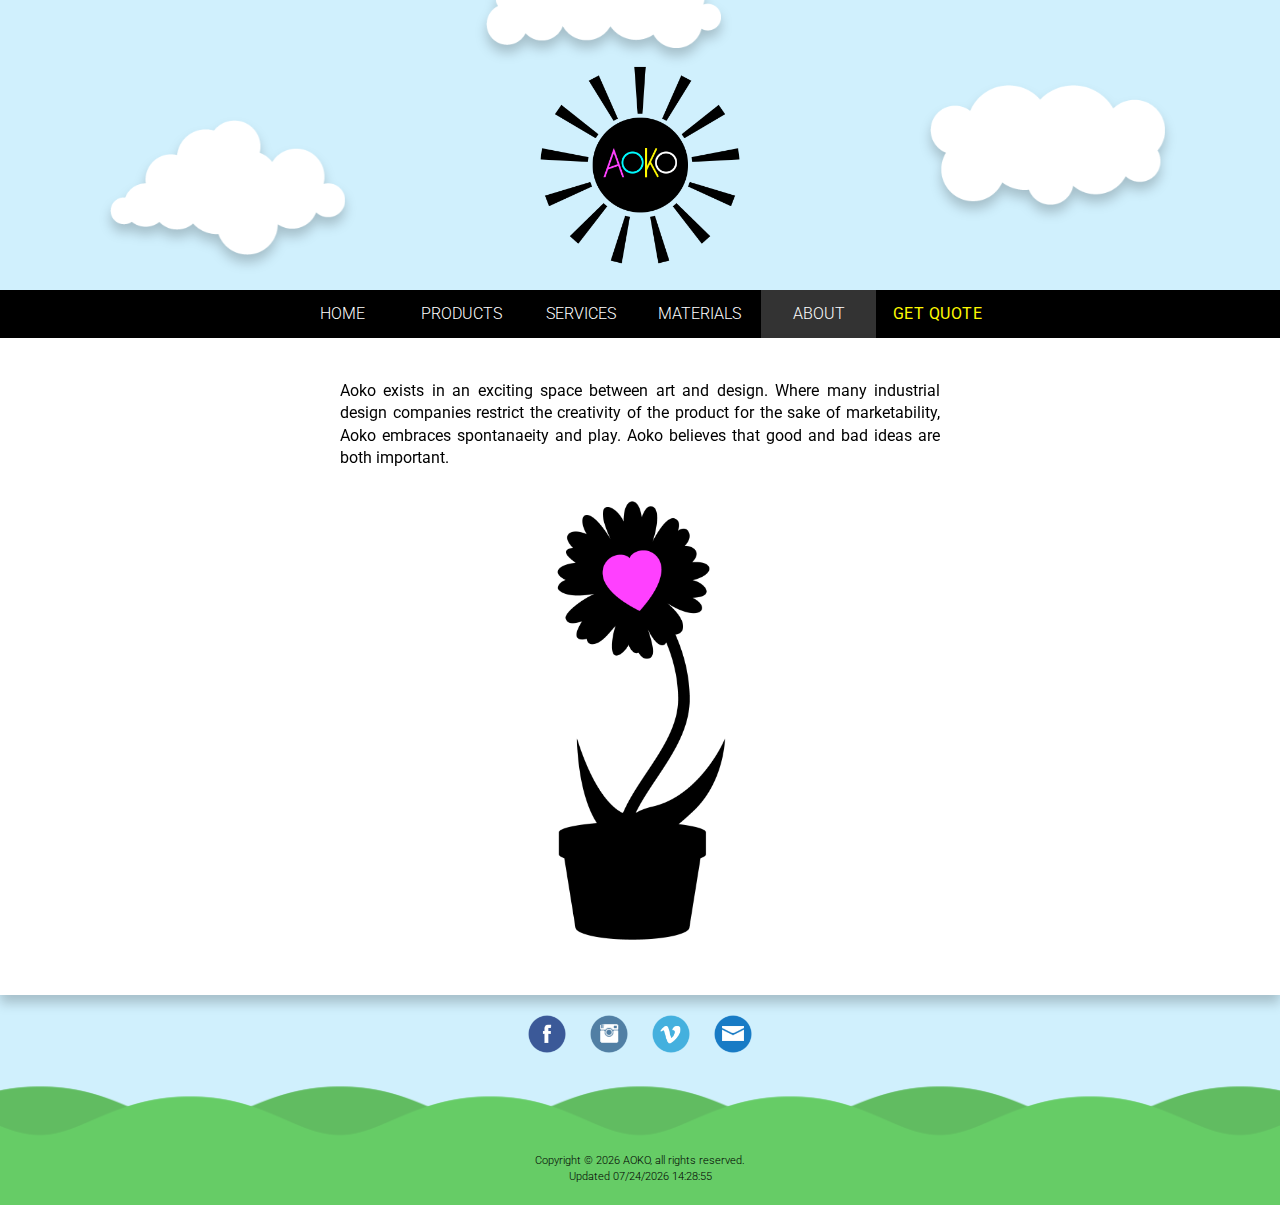
<file: about.html>
<!DOCTYPE html>
<html lang="en">
<head>
	<meta charset="UTF-8">
	<meta name="viewport" content="width=device-width, initial-scale=1">

	<title>Aoko | Empowering Creativity</title>

	<!-- jQUERY !-->
	<script src="https://ajax.googleapis.com/ajax/libs/jquery/2.1.3/jquery.min.js"></script>
	<!-- NAV !-->
	<script src="js/nav.js"></script>
	<!-- SHOW/HIDE !-->
	<script src="js/declarativeToggle.js"></script>
	<!-- MODAL !-->
	<script src="js/modal.js"></script>

	<!-- STYLE RESET !-->
	<link rel="stylesheet" type="text/css" href="css/reset.css">
	<!-- MAIN CSS !-->
	<link rel="stylesheet" type="text/css" href="css/style.css">
	<!-- PAGE CSS !-->
	<link rel="stylesheet" type="text/css" href="css/about.css">
	<!-- FONTS !-->
	<link rel="stylesheet" type="text/css" href="http://fonts.googleapis.com/css?family=roboto:400italic,300,700,400">
	<link rel="stylesheet" type="text/css" href="http://www.google.com/fonts#UsePlace:use/css?family=roboto+slab:400,300,700">
	<!-- FAVICON !-->
	<link rel="shortcut icon" href="ico/favicon_slide.ico" type="image/x-icon"/>
</head>

<body>
<div id="main" role="main">


<!-- SCROLL NAV !-->
	<nav class="scrollMenu shadowed hideSmall" role="navigation">
		<ul id="scrollList" class="group"></ul>
	</nav>
	<script src="js/scrollNav.js"></script>
<!-- end SCROLL NAV !-->

<!-- HEADER !-->
	<header id="header" class="noDrag">
		<div class="shadowed">
			<div id="leftCloud" data-scroll-speed="3"></div>
			<div id="topCloud" data-scroll-speed="2"></div>
			<div id="rightCloud" data-scroll-speed="3"></div>
		</div>
		<div data-scroll-speed="2">
			<div id="logo" ></div>
			<div id="rotate"></div>
		</div>
	</header>
<!-- end HEADER !-->

<!-- NAV BAR !-->
	<nav class="menu" role="navigation">
	<span data-toggle-target=".nav-show-hide" data-toggle-text="HIDE" class="mobileMenu">MENU</span>
		<div class="nav-show-hide">
			<ul id="menuList" class="group">
				<li><a href="#" id="menuLink1" class="menuButton hvr-fade-m">&nbsp;</a></li>
				<li><a href="#" id="menuLink2" class="menuButton hvr-fade-c">&nbsp;</a></li>
				<li><a href="#" id="menuLink3" class="menuButton hvr-fade-y">&nbsp;</a></li>
				<li><a href="#" id="menuLink4" class="menuButton hvr-fade-m">&nbsp;</a></li>
				<li><a href="#" id="menuLink5" class="menuButton hvr-fade-c">&nbsp;</a></li>
				<li><a href="#" id="menuLink6" class="menuButton hvr-fade-y">&nbsp;</a></li>
			</ul>
		</div>
	</nav>
<!-- end NAV BAR !-->

<!-- PAGE CONTENT !-->
	<div class="contentArea shadowed">
		<div class="grid">
			<section id="about">
				<div class="contentStyle1 col-2-8 col-4-6">
					<p>Aoko exists in an exciting space between art and design. Where many industrial design companies restrict the creativity of the product for the sake of marketability, Aoko embraces spontanaeity and play. Aoko believes that good and bad ideas are both important.</p>
				</div>
				<div id="flower"><img src="images/flower.png"></div>
			</section>
		</div>
	</div>
<!-- end PAGE CONTENT !-->

<!-- FOOTER !-->
	<footer>
		<nav class="socialMenu">
			<ul class="group">
				<li><a href="#" id="socLink1">
   					<img id="socImg1" src="#" alt="#"/>
   					<div class="socialHover hvr-fade-a"></div>
				</a></li>
				<li><a href="#" id="socLink2">
   					<img id="socImg2" src="#" alt="Instagram"/>
   					<div class="socialHover hvr-fade-a"></div>
				</a></li>
				<li><a href="#" id="socLink3">
   					<img id="socImg3" src="#" alt="#"/>
   					<div class="socialHover hvr-fade-a"></div>
				</a></li>
				<li><a href="#" id="socLink4">
   					<img id="socImg4" src="#" alt="email"/>
   					<div class="socialHover hvr-fade-a"></div>
				</a></li>
			</ul>
		</nav>
		<div id="land-1" class="land"></div>
		<div id="land-2" class="land"></div>
		<section id="pageInfo">
			<p>Copyright &copy;
				<script type="text/javascript">
					var d = new Date()
					document.write(d.getFullYear())
				</script> 
			AOKO, all rights reserved.</p>
			<p>Updated <span id="lastUpdated"></span>
				<script type="text/javascript">
					var date = document.lastModified;
					document.getElementById("lastUpdated").innerHTML=date;
				</script>
			</p>
		</section>
	</footer>
<!-- end FOOTER !-->

</div>
</body>

</html>
</file>
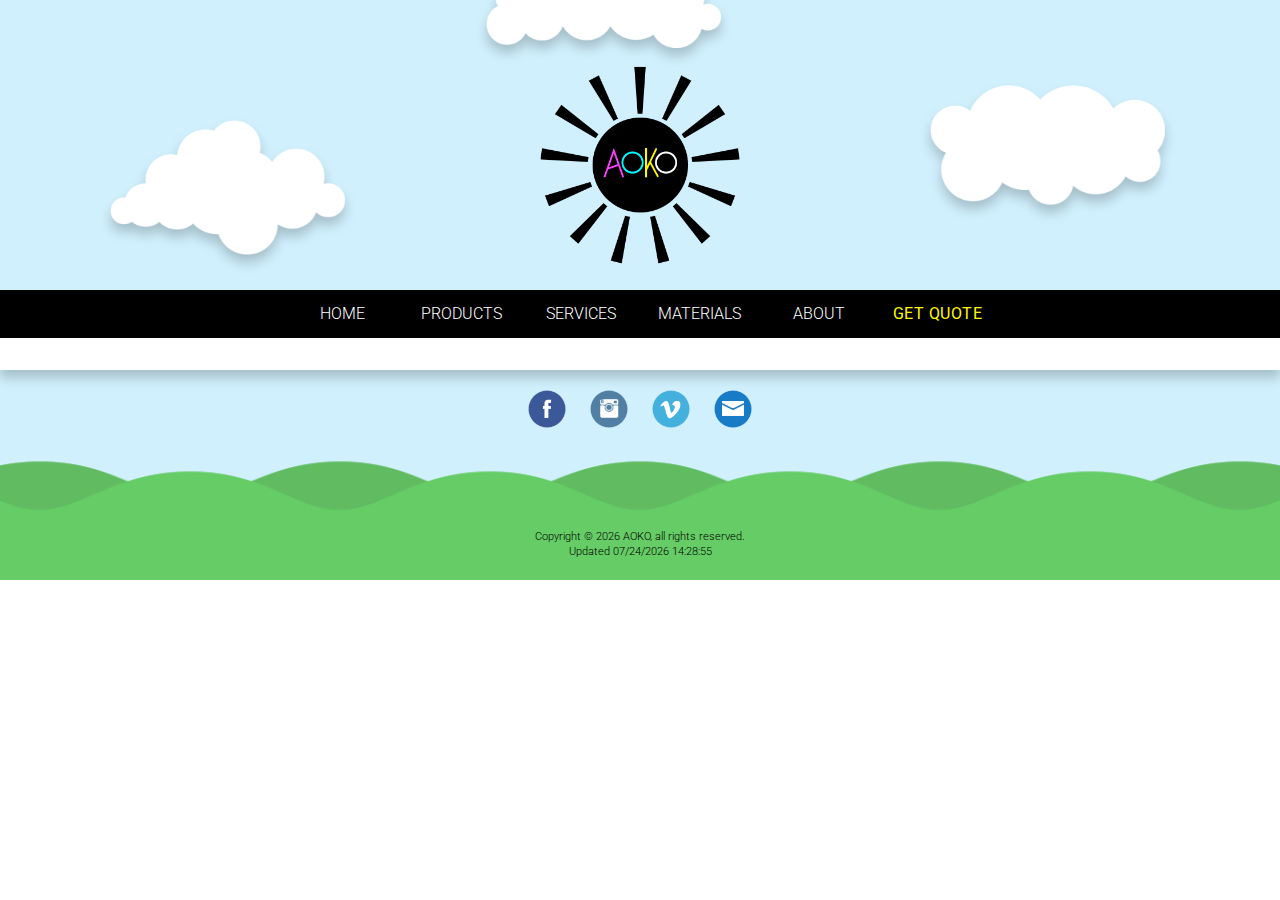
<file: aoko_webpage_frame.html>
<!DOCTYPE html>
<html lang="en">
<head>
	<meta charset="UTF-8">
	<meta name="viewport" content="width=device-width, initial-scale=1">

	<title>Aoko | Empowering Creativity</title>

	<!-- jQUERY !-->
	<script src="https://ajax.googleapis.com/ajax/libs/jquery/2.1.3/jquery.min.js"></script>
	<!-- NAV !-->
	<script src="js/nav.js"></script>
	<!-- SHOW/HIDE !-->
	<script src="js/declarativeToggle.js"></script>

	<!-- STYLE RESET !-->
	<link rel="stylesheet" type="text/css" href="css/reset.css">
	<!-- MAIN CSS !-->
	<link rel="stylesheet" type="text/css" href="css/style.css">
	<!-- PAGE CSS !-->
	<link rel="stylesheet" type="text/css" href="css/home.css">
	<!-- FONTS !-->
	<link rel="stylesheet" type="text/css" href="http://fonts.googleapis.com/css?family=roboto:400italic,300,700,400">
	<link rel="stylesheet" type="text/css" href="http://www.google.com/fonts#UsePlace:use/css?family=roboto+slab:400,300,700">
	<!-- FAVICON !-->
	<link rel="shortcut icon" href="ico/favicon_slide.ico" type="image/x-icon"/>
</head>

<body>
<div id="main" role="main">

<!-- SCROLL NAV !-->
	<nav class="scrollMenu shadowed hideSmall" role="navigation">
		<ul id="scrollList" class="group"></ul>
	</nav>
	<script src="js/scrollNav.js"></script>
<!-- end SCROLL NAV !-->

<!-- HEADER !-->
	<header id="header" class="noDrag">
		<div class="shadowed">
			<div id="leftCloud" data-scroll-speed="3"></div>
			<div id="topCloud" data-scroll-speed="2"></div>
			<div id="rightCloud" data-scroll-speed="3"></div>
		</div>
		<div data-scroll-speed="2">
			<div id="logo" ></div>
			<div id="rotate"></div>
		</div>
	</header>
<!-- end HEADER !-->

<!-- NAV BAR !-->
	<nav class="menu" role="navigation">
	<span data-toggle-target=".nav-show-hide" data-toggle-text="HIDE" class="mobileMenu">MENU</span>
		<div class="nav-show-hide">
			<ul id="menuList" id="group">
				<li><a href="#" id="menuLink1" class="menuButton hvr-fade-m">&nbsp;</a></li>
				<li><a href="#" id="menuLink2" class="menuButton hvr-fade-c">&nbsp;</a></li>
				<li><a href="#" id="menuLink3" class="menuButton hvr-fade-y">&nbsp;</a></li>
				<li><a href="#" id="menuLink4" class="menuButton hvr-fade-m">&nbsp;</a></li>
				<li><a href="#" id="menuLink5" class="menuButton hvr-fade-c">&nbsp;</a></li>
				<li><a href="#" id="menuLink6" class="menuButton hvr-fade-y">&nbsp;</a></li>
			</ul>
		</div>
	</nav>
<!-- end NAV BAR !-->

<!-- PAGE CONTENT !-->
	<div class="contentArea shadowed">
	</div>
<!-- end PAGE CONTENT !-->

<!-- FOOTER !-->
	<footer>
		<nav class="socialMenu">
			<ul class="group">
				<li><a href="#" id="socLink1">
   					<img id="socImg1" src="#" alt="#"/>
   					<div class="socialHover hvr-fade-a"></div>
				</a></li>
				<li><a href="#" id="socLink2">
   					<img id="socImg2" src="#" alt="Instagram"/>
   					<div class="socialHover hvr-fade-a"></div>
				</a></li>
				<li><a href="#" id="socLink3">
   					<img id="socImg3" src="#" alt="#"/>
   					<div class="socialHover hvr-fade-a"></div>
				</a></li>
				<li><a href="#" id="socLink4">
   					<img id="socImg4" src="#" alt="email"/>
   					<div class="socialHover hvr-fade-a"></div>
				</a></li>
			</ul>
		</nav>
		<div id="land-1" class="land"></div>
		<div id="land-2" class="land"></div>
		<section id="pageInfo">
			<p>Copyright &copy;
				<script type="text/javascript">
					var d = new Date()
					document.write(d.getFullYear())
				</script> 
			AOKO, all rights reserved.</p>
			<p>Updated <span id="lastUpdated"></span>
				<script type="text/javascript">
					var date = document.lastModified;
					document.getElementById("lastUpdated").innerHTML=date;
				</script>
			</p>
		</section>
	</footer>
<!-- end FOOTER !-->

</div>
</body>

</html>
</file>
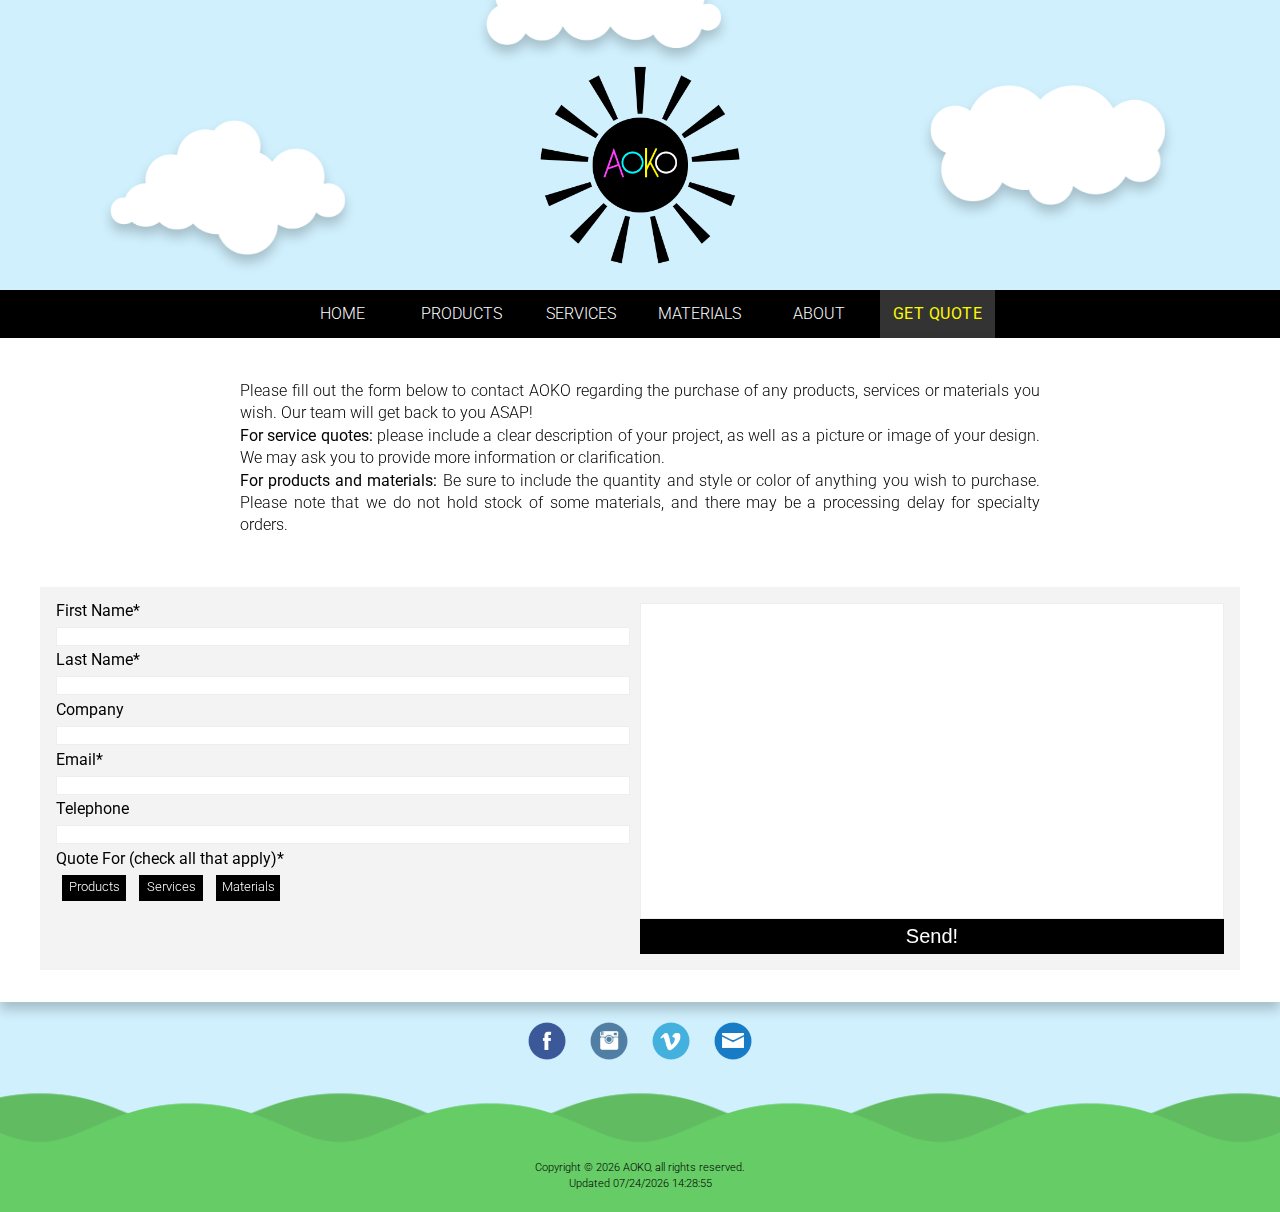
<file: get_quote.html>
<!DOCTYPE html>
<html lang="en">
<head>
	<meta charset="UTF-8">
	<meta name="viewport" content="width=device-width, initial-scale=1">

	<title>Aoko | Empowering Creativity</title>

	<!-- jQUERY !-->
	<script src="https://ajax.googleapis.com/ajax/libs/jquery/2.1.3/jquery.min.js"></script>
	<!-- FORM VALIDATE !-->
	<script src="js/gen_validatorv4.js"></script>
	<!-- NAV !-->
	<script src="js/nav.js"></script>
	<!-- SHOW/HIDE !-->
	<script src="js/declarativeToggle.js"></script>

	<!-- STYLE RESET !-->
	<link rel="stylesheet" type="text/css" href="css/reset.css">
	<!-- MAIN CSS !-->
	<link rel="stylesheet" type="text/css" href="css/style.css">
	<!-- PAGE CSS !-->
	<link rel="stylesheet" type="text/css" href="css/get_quote.css">
	<!-- FONTS !-->
	<link rel="stylesheet" type="text/css" href="http://fonts.googleapis.com/css?family=roboto:400italic,300,700,400">
	<link rel="stylesheet" type="text/css" href="http://www.google.com/fonts#UsePlace:use/css?family=roboto+slab:400,300,700">
	<!-- FAVICON !-->
	<link rel="shortcut icon" href="ico/favicon_slide.ico" type="image/x-icon"/>
</head>

<!-- META !-->
<meta charset="utf-8">
<meta name="viewport" content="width=device-width, initial-scale=1">
<title>Aoko | Empowering Creativity</title>
<!-- jQUERY !-->
<script src="https://ajax.googleapis.com/ajax/libs/jquery/2.1.3/jquery.min.js"></script>
<!-- FORM VALIDATE !-->
<script src="js/gen_validatorv4.js"></script>
<!-- NAV !-->
<script src="js/nav.js"></script>
<!-- SHOW/HIDE !-->
<script src="js/declarativeToggle.js"></script>

</head>
<body>
<div id="main" role="main">

<!-- SCROLL NAV !-->
	<nav class="scrollMenu shadowed hideSmall" role="navigation">
		<ul id="scrollList" class="group"></ul>
	</nav>
	<script src="js/scrollNav.js"></script>
<!-- end SCROLL NAV !-->

<!-- HEADER !-->
	<header id="header" class="noDrag">
		<div class="shadowed">
			<div id="leftCloud" data-scroll-speed="3"></div>
			<div id="topCloud" data-scroll-speed="2"></div>
			<div id="rightCloud" data-scroll-speed="3"></div>
		</div>
		<div data-scroll-speed="2">
			<div id="logo" ></div>
			<div id="rotate"></div>
		</div>
	</header>
<!-- end HEADER !-->

<!-- NAV BAR !-->
	<nav class="menu" role="navigation">
	<span data-toggle-target=".nav-show-hide" data-toggle-text="HIDE" class="mobileMenu">MENU</span>
		<div class="nav-show-hide">
			<ul id="menuList" class="group">
				<li><a href="#" id="menuLink1" class="menuButton hvr-fade-m">&nbsp;</a></li>
				<li><a href="#" id="menuLink2" class="menuButton hvr-fade-c">&nbsp;</a></li>
				<li><a href="#" id="menuLink3" class="menuButton hvr-fade-y">&nbsp;</a></li>
				<li><a href="#" id="menuLink4" class="menuButton hvr-fade-m">&nbsp;</a></li>
				<li><a href="#" id="menuLink5" class="menuButton hvr-fade-c">&nbsp;</a></li>
				<li><a href="#" id="menuLink6" class="menuButton hvr-fade-y">&nbsp;</a></li>
			</ul>
		</div>
	</nav>
<!-- end NAV BAR !-->

<!-- PAGE CONTENT !-->
	<div class="contentArea shadowed">
		<div class="grid">
			<section id="pageTitle">
				<div class="contentStyle1 col-2-10 col-4-8">
					<p>Please fill out the form below to contact AOKO regarding the purchase of any products, services or materials you wish. Our team will get back to you ASAP!<br>
					<b>For service quotes:</b> please include a clear description of your project, as well as a picture or image of your design. We may ask you to provide more information or clarification.<br>
					<b>For products and materials:</b> Be sure to include the quantity and style or color of anything you wish to purchase. Please note that we do not hold stock of some materials, and there may be a processing delay for specialty orders.</p>
				</div>
			</section>
			<section id="inputForm">
				<form method="post" id="quoteRequest">
					<div id="fContainer">
						<fieldset>
							<label for="firstName">First Name*<span id="quoteRequest_firstName_errorloc"></span></label>
							<input id="firstName" name="firstName" type="text">
							<label for="lastName">Last Name*<span id="quoteRequest_lastName_errorloc"></span></label>
							<input id="lastName" name="lastName" type="text">
							<label for="company">Company<span id="quoteRequest_company_errorloc"></span></label>
							<input id="company" name="company" type="text">
							<label for="email">Email*<span id="quoteRequest_email_errorloc"></span></label>
							<input id="email" name="email" type="email">
							<label for="telephone">Telephone<span id="quoteRequest_telephone_errorloc"></span></label>
							<input id="telephone" name="telephone" type="tel">
							<div id="quoteType">
								<legend>Quote For (check all that apply)*<span id="quoteRequest_quoteSelection1_errorloc"></span></legend>
								<input id="quoteSelection1" name="quoteSelection1" type="checkbox" value="quoteSelection1">
								<label id="qsLabel1" for="quoteSelection1"><span>Products</span></label>
								<input id="quoteSelection2" name="quoteSelection2" type="checkbox" value="quoteSelection2" data-toggle-target="#imgUpload">
								<label id="qsLabel2" for="quoteSelection2"><span>Services</span></label>
								<input id="quoteSelection3" name="quoteSelection3" type="checkbox" value="quoteSelection3">
								<label id="qsLabel3" for="quoteSelection3"><span>Materials</span></label>
								<div id="imgUpload">
								<legend>Attach Image File</legend>
								<input name="pic" type="file" accept="image/*">
								</div>
							</div>
						</fieldset>
					</div>
					<div id="mContainer">
						<textarea id="message" name="message" onfocus="clearError(this.value)" onkeydown="clearError(this.value)" onclick="clearError(this.value)" onblur="clearError(this.value)"></textarea>
						<span id="quoteRequest_message_errorloc"></span>
					</div>
					<div id="sContainer">
						<input id="submit" type="submit" value="Send!">
					</div>
				</form>
				<!-- PAGE JS !-->
				<script src="js/form_validate.js"></script>
			</section>
		</div>
	</div>
<!-- end PAGE CONTENT !-->

<!-- FOOTER !-->
	<footer>
		<nav class="socialMenu">
			<ul class="group">
				<li><a href="#" id="socLink1">
   					<img id="socImg1" src="#" alt="#"/>
   					<div class="socialHover hvr-fade-a"></div>
				</a></li>
				<li><a href="#" id="socLink2">
   					<img id="socImg2" src="#" alt="Instagram"/>
   					<div class="socialHover hvr-fade-a"></div>
				</a></li>
				<li><a href="#" id="socLink3">
   					<img id="socImg3" src="#" alt="#"/>
   					<div class="socialHover hvr-fade-a"></div>
				</a></li>
				<li><a href="#" id="socLink4">
   					<img id="socImg4" src="#" alt="email"/>
   					<div class="socialHover hvr-fade-a"></div>
				</a></li>
			</ul>
		</nav>
		<div id="land-1" class="land"></div>
		<div id="land-2" class="land"></div>
		<section id="pageInfo">
			<p>Copyright &copy;
				<script type="text/javascript">
					var d = new Date()
					document.write(d.getFullYear())
				</script> 
			AOKO, all rights reserved.</p>
			<p>Updated <span id="lastUpdated"></span>
				<script type="text/javascript">
					var date = document.lastModified;
					document.getElementById("lastUpdated").innerHTML=date;
				</script>
			</p>
		</section>
	</footer>
<!-- end FOOTER !-->

</div>
</body>

</html>
</file>
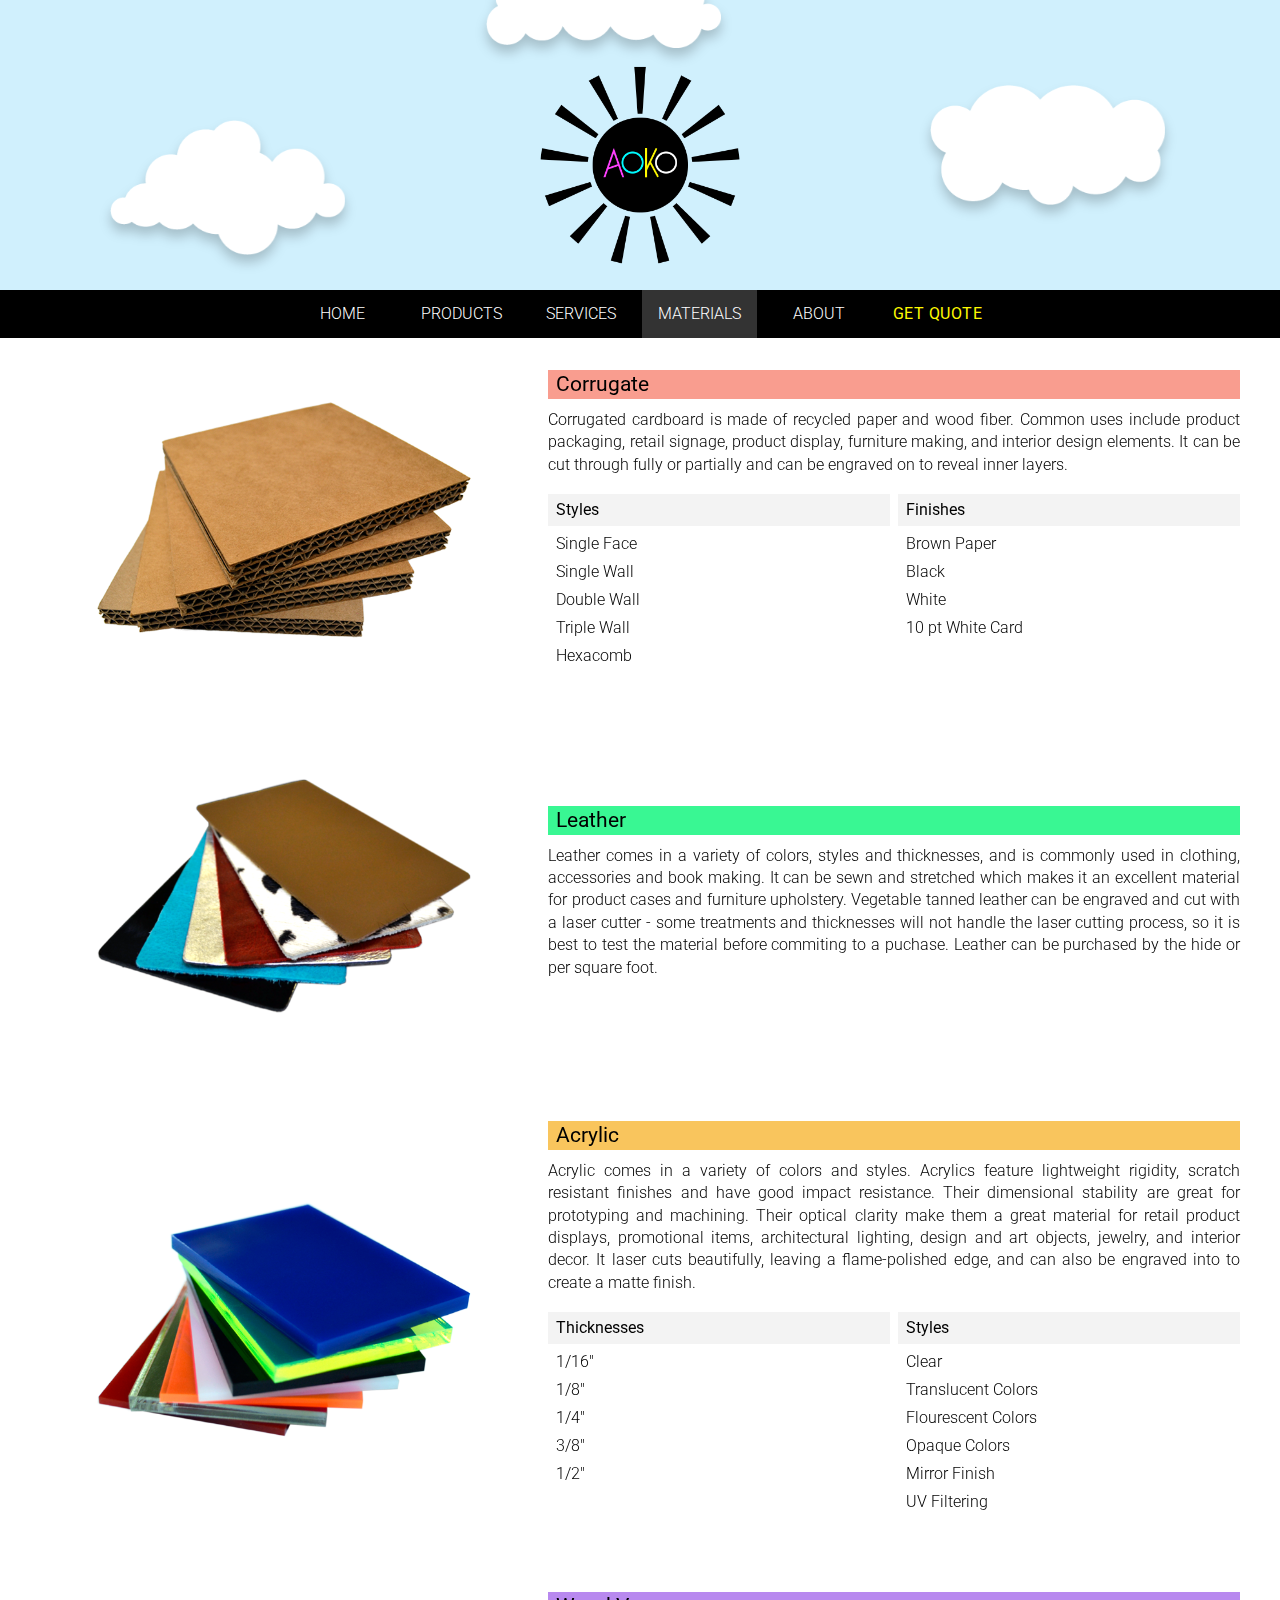
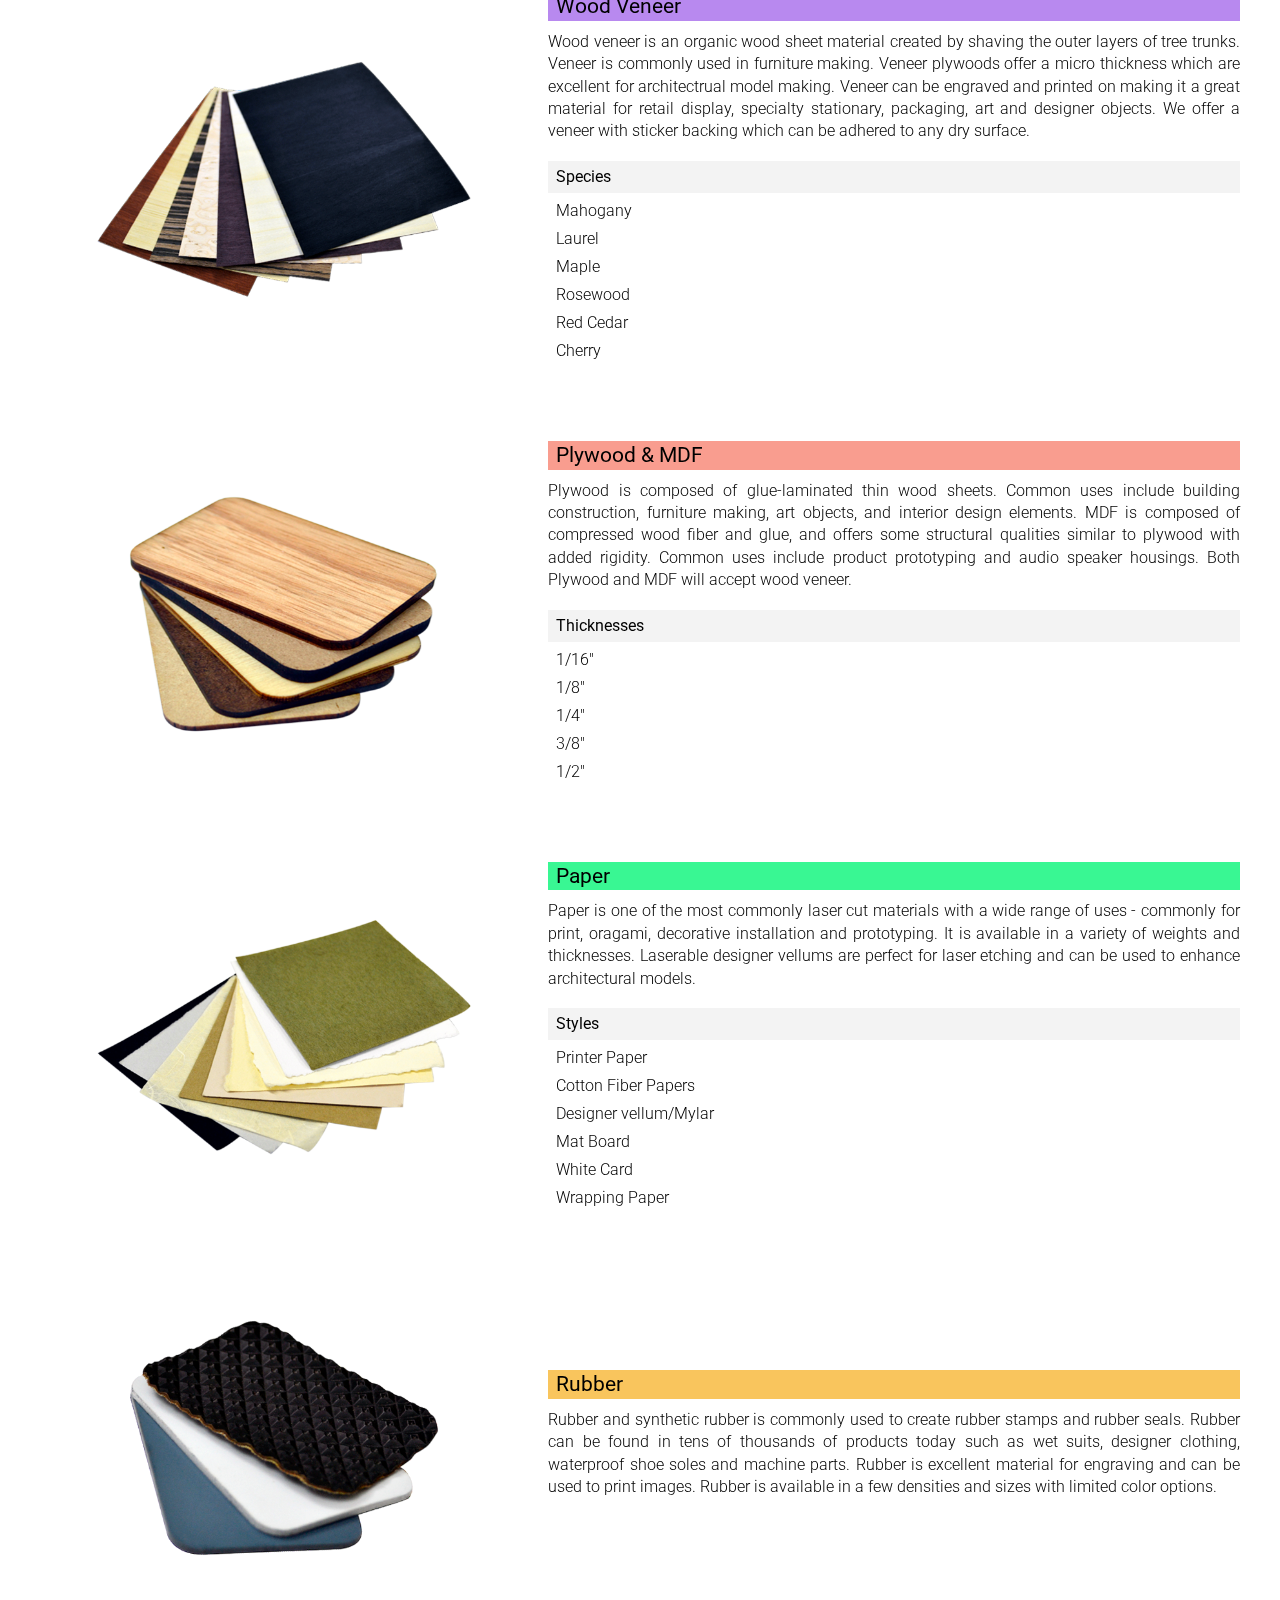
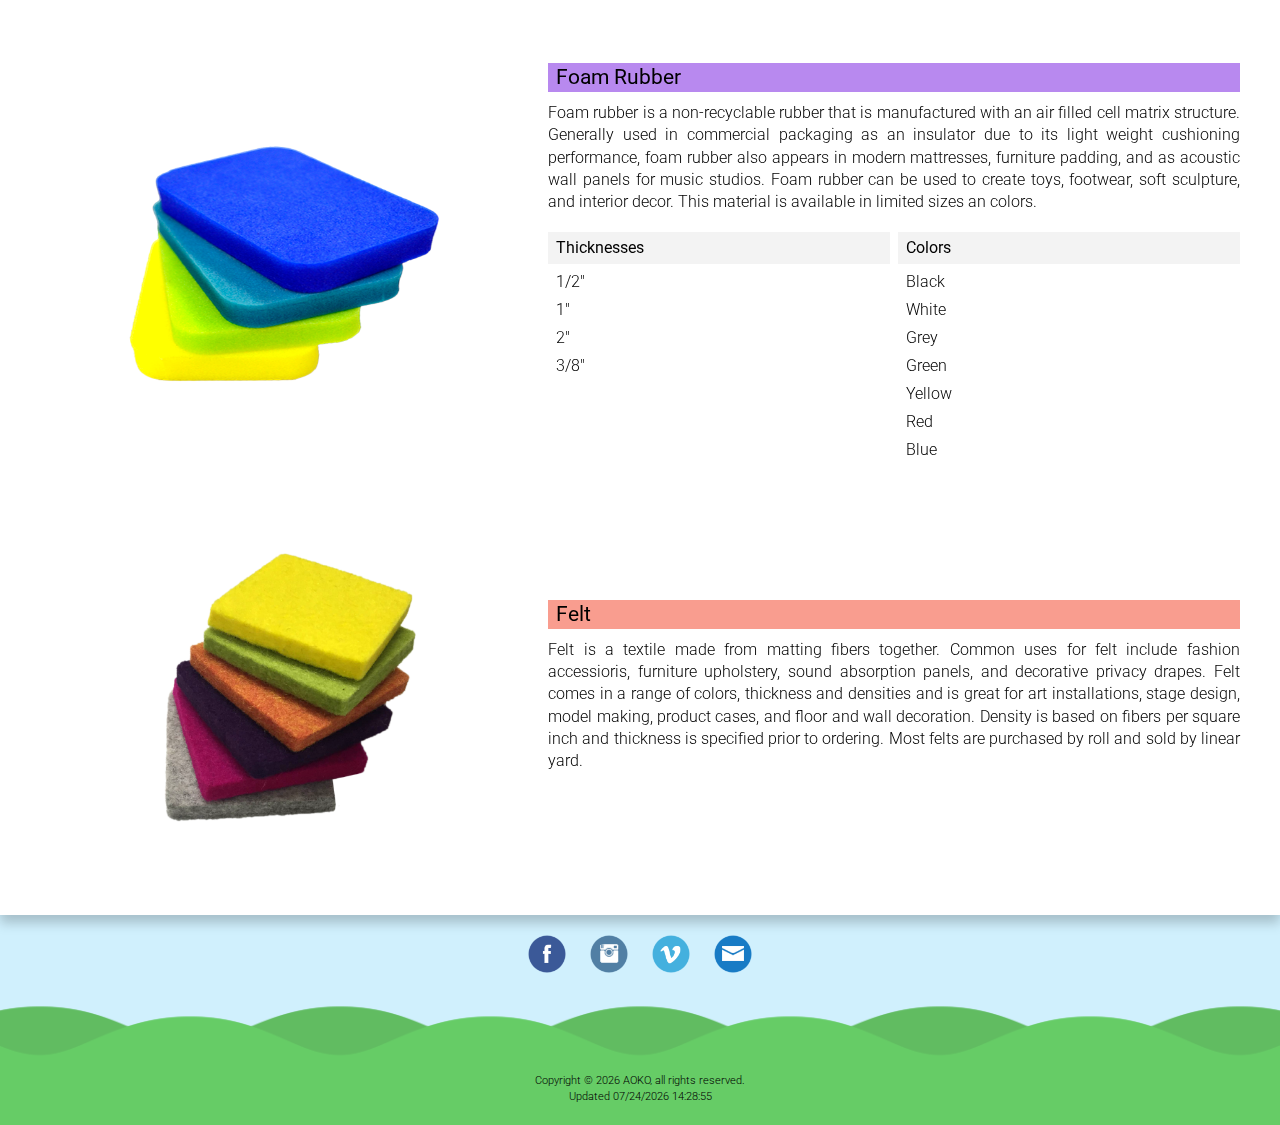
<file: materials.html>
<!DOCTYPE html>
<html lang="en">
<head>
	<meta charset="UTF-8">
	<meta name="viewport" content="width=device-width, initial-scale=1">

	<title>Aoko | Empowering Creativity</title>

	<!-- jQUERY !-->
	<script src="https://ajax.googleapis.com/ajax/libs/jquery/2.1.3/jquery.min.js"></script>
	<!-- NAV !-->
	<script src="js/nav.js"></script>
	<!-- SHOW/HIDE !-->
	<script src="js/declarativeToggle.js"></script>
	<!-- MODAL !-->
	<script src="js/modal.js"></script>

	<!-- STYLE RESET !-->
	<link rel="stylesheet" type="text/css" href="css/reset.css">
	<!-- MAIN CSS !-->
	<link rel="stylesheet" type="text/css" href="css/style.css">
	<!-- PAGE CSS !-->
	<link rel="stylesheet" type="text/css" href="css/materials.css">
	<!-- FONTS !-->
	<link rel="stylesheet" type="text/css" href="http://fonts.googleapis.com/css?family=roboto:400italic,300,700,400">
	<link rel="stylesheet" type="text/css" href="http://www.google.com/fonts#UsePlace:use/css?family=roboto+slab:400,300,700">
	<!-- FAVICON !-->
	<link rel="shortcut icon" href="ico/favicon_slide.ico" type="image/x-icon"/>
</head>


<body>
<div id="main" role="main">

<!-- SCROLL NAV !-->
	<nav class="scrollMenu shadowed hideSmall" role="navigation">
		<ul id="scrollList" class="group"></ul>
	</nav>
	<script src="js/scrollNav.js"></script>
<!-- end SCROLL NAV !-->

<!-- HEADER !-->
	<header id="header" class="noDrag">
		<div class="shadowed">
			<div id="leftCloud" data-scroll-speed="3"></div>
			<div id="topCloud" data-scroll-speed="2"></div>
			<div id="rightCloud" data-scroll-speed="3"></div>
		</div>
		<div data-scroll-speed="2">
			<div id="logo" ></div>
			<div id="rotate"></div>
		</div>
	</header>
<!-- end HEADER !-->

<!-- NAV BAR !-->
	<nav class="menu" role="navigation">
	<span data-toggle-target=".nav-show-hide" data-toggle-text="HIDE" class="mobileMenu">MENU</span>
		<div class="nav-show-hide">
			<ul id="menuList" class="group">
				<li><a href="#" id="menuLink1" class="menuButton hvr-fade-m">&nbsp;</a></li>
				<li><a href="#" id="menuLink2" class="menuButton hvr-fade-c">&nbsp;</a></li>
				<li><a href="#" id="menuLink3" class="menuButton hvr-fade-y">&nbsp;</a></li>
				<li><a href="#" id="menuLink4" class="menuButton hvr-fade-m">&nbsp;</a></li>
				<li><a href="#" id="menuLink5" class="menuButton hvr-fade-c">&nbsp;</a></li>
				<li><a href="#" id="menuLink6" class="menuButton hvr-fade-y">&nbsp;</a></li>
			</ul>
		</div>
	</nav>
<!-- end NAV BAR !-->

<!-- PAGE CONTENT !-->
	<div class="contentArea shadowed">
		<div class="grid">
			<section id="corrugate" class="contentStyle1">
				<span id="corrugate_" class="bookmark"></span>
				<div class="row">
					<div class="col col-3-5">
						<div class="slideContainer">
							<div class="dummy"></div>
							<img src="images/materials/corrugates.png">
						</div>
					</div>
					<div class="col col-3-7">
						<div class="materialHeader">
							<h1>Corrugate</h1>
						</div>
						<div class="materialSpec">
							<p>Corrugated cardboard is made of recycled paper and wood fiber. Common uses include product packaging, retail signage, product display, furniture making, and  interior design elements. It can be cut through fully or partially and can be engraved on to reveal inner layers.</p>
							<table>
								<thead>
									<tr>
										<td>Styles</td>
										<td>Finishes</td>
									</tr>
								</thead>
								<tbody>
									<tr>
										<td>Single Face</td>
										<td>Brown Paper</td>
									</tr>
									<tr>
										<td>Single Wall</td>
										<td>Black</td>
									</tr>
									<tr>
										<td>Double Wall</td>
										<td>White</td>
									</tr>
									<tr>
										<td>Triple Wall</td>
										<td>10 pt White Card</td>
									</tr>
									<tr>
										<td>Hexacomb</td>
									</tr>
								</tbody>
							</table>
						</div>
					</div>	
				</div>
			</section>
			<section id="leather" class="contentStyle1">
				<span id="leather_" class="bookmark"></span>
				<div class="row">
					<div class="col col-3-5">
						<div class="slideContainer">
							<div class="dummy"></div>
							<img src="images/materials/leathers.png">
						</div>
					</div>
					<div class="col col-3-7">
						<div class="materialHeader">
							<h1>Leather</h1>
						</div>
						<div class="materialSpec">
							<p>Leather comes in a variety of colors, styles and thicknesses, and is commonly used in clothing, accessories and book making. It can be sewn and stretched which makes it an excellent material for product cases and furniture upholstery. Vegetable tanned leather can be engraved and cut with a laser cutter - some treatments and thicknesses will not handle the laser cutting process, so it is best to test the material before commiting to a puchase. Leather can be purchased by the hide or per square foot.</p>
						</div>
					</div>	
				</div>
			</section>
			<section id="acrylic" class="contentStyle1">
				<span id="acrylic_" class="bookmark"></span>
				<div class="row">
					<div class="col col-3-5">
						<div class="slideContainer">
							<div class="dummy"></div>
							<img src="images/materials/acrylic.png">
						</div>
					</div>
					<div class="col col-3-7">
						<div class="materialHeader">
							<h1>Acrylic</h1>
						</div>
						<div class="materialSpec">
							<p>Acrylic comes in a variety of colors and styles. Acrylics feature lightweight rigidity, scratch resistant finishes and have good impact resistance. Their dimensional stability are great for prototyping and machining. Their optical clarity make them a great material for retail product displays, promotional items, architectural lighting, design and art objects, jewelry, and interior decor. It laser cuts beautifully, leaving a flame-polished edge, and can also be engraved into to create a matte finish.</p>
							<table>
								<thead>
									<tr>
										<td>Thicknesses</td>
										<td>Styles</td>
									</tr>
								</thead>
								<tbody>
									<tr>
										<td>1/16"</td>
										<td>Clear</td>
									</tr>
									<tr>
										<td>1/8"</td>
										<td>Translucent Colors</td>
									</tr>
									<tr>
										<td>1/4"</td>
										<td>Flourescent Colors</td>
									</tr>
									<tr>
										<td>3/8"</td>
										<td>Opaque Colors</td>
									</tr>
									<tr>
										<td>1/2"</td>
										<td>Mirror Finish</td>
									</tr>
									<tr>
										<td></td>
										<td>UV Filtering</td>
									</tr>
								</tbody>
							</table>
						</div>
					</div>	
				</div>
			</section>
			<section id="veneer" class="contentStyle1">
				<span id="veneer_" class="bookmark"></span>
				<div class="row">
					<div class="col col-3-5">
						<div class="slideContainer">
							<div class="dummy"></div>
							<img src="images/materials/wood_veneer.png">
						</div>
					</div>
					<div class="col col-3-7">
						<div class="materialHeader">
							<h1>Wood Veneer</h1>
						</div>
						<div class="materialSpec">
							<p>Wood veneer is an organic wood sheet material created by shaving the outer layers of tree trunks. Veneer is commonly used in furniture making. Veneer plywoods offer a micro thickness which are excellent for architectrual model making. Veneer can be engraved and printed on making it a great material for retail display, specialty stationary, packaging, art and designer objects. We offer a veneer with sticker backing which can be adhered to any dry surface.</p>
							<table>
								<thead>
									<tr>
										<td>Species</td>
									</tr>
								</thead>
								<tbody>
									<tr>
										<td>Mahogany</td>
									</tr>
									<tr>
										<td>Laurel</td>
									</tr>
									<tr>
										<td>Maple</td>
									</tr>
									<tr>
										<td>Rosewood</td>
									</tr>
									<tr>
										<td>Red Cedar</td>
									</tr>
									<tr>
										<td>Cherry</td>
									</tr>
								</tbody>
							</table>
						</div>
					</div>	
				</div>
			</section>
			<section id="plywood" class="contentStyle1">
				<span id="plywood_" class="bookmark"></span>
				<div class="row">
					<div class="col col-3-5">
						<div class="slideContainer">
							<div class="dummy"></div>
							<img src="images/materials/plywood.png">
						</div>
					</div>
					<div class="col col-3-7">
						<div class="materialHeader">
							<h1>Plywood &amp; MDF</h1>
						</div>
						<div class="materialSpec">
							<p>Plywood is composed of glue-laminated thin wood sheets. Common uses include building construction, furniture making, art objects, and interior design elements. MDF is composed of compressed wood fiber and glue, and offers some structural qualities similar to plywood with added rigidity. Common uses include product prototyping and audio speaker housings. Both Plywood and MDF will accept wood veneer.</p>
							<table>
								<thead>
									<tr>
										<td>Thicknesses</td>
									</tr>
								</thead>
								<tbody>
									<tr>
										<td>1/16"</td>
									</tr>
									<tr>
										<td>1/8"</td>
									</tr>
									<tr>
										<td>1/4"</td>
									</tr>
									<tr>
										<td>3/8"</td>
									</tr>
									<tr>
										<td>1/2"</td>
									</tr>
								</tbody>
							</table>
						</div>
					</div>	
				</div>
			</section>
			<section id="paper" class="contentStyle1">
				<span id="paper_" class="bookmark"></span>
				<div class="row">
					<div class="col col-3-5">
						<div class="slideContainer">
							<div class="dummy"></div>
							<img src="images/materials/paper.png">
						</div>
					</div>
					<div class="col col-3-7">
						<div class="materialHeader">
							<h1>Paper</h1>
						</div>
						<div class="materialSpec">
							<p>Paper is one of the most commonly laser cut materials with a wide range of uses - commonly for print, oragami, decorative installation and prototyping. It is available in a variety of weights and thicknesses. Laserable designer vellums are perfect for laser etching and can be used to enhance architectural models.</p>
							<table>
								<thead>
									<tr>
										<td>Styles</td>
									</tr>
								</thead>
								<tbody>
									<tr>
										<td>Printer Paper</td>
									</tr>
									<tr>
										<td>Cotton Fiber Papers</td>
									</tr>
									<tr>
										<td>Designer vellum/Mylar</td>
									</tr>
									<tr>
										<td>Mat Board</td>
									</tr>
									<tr>
										<td>White Card</td>
									</tr>
									<tr>
										<td>Wrapping Paper</td>
									</tr>
								</tbody>
							</table>
						</div>
					</div>	
				</div>
			</section>
			<section id="rubber" class="contentStyle1">
				<span id="rubber_" class="bookmark"></span>
				<div class="row">
					<div class="col col-3-5">
						<div class="slideContainer">
							<div class="dummy"></div>
							<img src="images/materials/rubbers.png">
						</div>
					</div>
					<div class="col col-3-7">
						<div class="materialHeader">
							<h1>Rubber</h1>
						</div>
						<div class="materialSpec">
							<p>Rubber and synthetic rubber is commonly used to create rubber stamps and rubber seals. Rubber can be found in tens of thousands of products today such as wet suits, designer clothing, waterproof shoe soles and machine parts. Rubber is excellent material for engraving and can be used to print images. Rubber is available in a few densities and sizes with limited color options.</p>
						</div>
					</div>	
				</div>
			</section>
			<section id="foamRubber" class="contentStyle1">
				<span id="foamRubber_" class="bookmark"></span>
				<div class="row">
					<div class="col col-3-5">
						<div class="slideContainer">
							<div class="dummy"></div>
							<img src="images/materials/foam_rubber.png">
						</div>
					</div>
					<div class="col col-3-7">
						<div class="materialHeader">
							<h1>Foam Rubber</h1>
						</div>
						<div class="materialSpec">
							<p>Foam rubber is a non-recyclable rubber that is manufactured with an air filled cell matrix structure. Generally used in commercial packaging as an insulator due to its light weight cushioning performance, foam rubber also appears in modern mattresses, furniture padding, and as acoustic wall panels for music studios. Foam rubber can be used to create toys, footwear, soft sculpture,  and interior decor. This material is available in limited sizes an colors.</p>
							<table>
								<thead>
									<tr>
										<td>Thicknesses</td>
										<td>Colors</td>
									</tr>
								</thead>
								<tbody>
									<tr>
										<td>1/2"</td>
										<td>Black</td>
									</tr>
									<tr>
										<td>1"</td>
										<td>White</td>
									</tr>
									<tr>
										<td>2"</td>
										<td>Grey</td>
									</tr>
									<tr>
										<td>3/8"</td>
										<td>Green</td>
									</tr>
									<tr>
										<td></td>
										<td>Yellow</td>
									</tr>
									<tr>
										<td></td>
										<td>Red</td>
									</tr>
									<tr>
										<td></td>
										<td>Blue</td>
									</tr>
								</tbody>
							</table>
						</div>
					</div>	
				</div>
			</section>
			<section id="felt" class="contentStyle1">
				<span id="felt_" class="bookmark"></span>
				<div class="row">
					<div class="col col-3-5">
						<div class="slideContainer">
							<div class="dummy"></div>
							<img src="images/materials/felt.png">
						</div>
					</div>
					<div class="col col-3-7">
						<div class="materialHeader">
							<h1>Felt</h1>
						</div>
						<div class="materialSpec">
							<p>Felt is a textile made from matting fibers together. Common uses for felt include fashion accessioris, furniture upholstery, sound absorption panels, and decorative privacy drapes. Felt comes in a range of colors, thickness and densities and is great for art installations, stage design, model making, product cases, and floor and wall decoration. Density is based on fibers per square inch and thickness is specified prior to ordering. Most felts are purchased by roll and sold by linear yard.</p>
						</div>
					</div>	
				</div>
			</section>
		</div>
	</div>
<!-- end PAGE CONTENT !-->

<!-- FOOTER !-->
	<footer>
		<nav class="socialMenu">
			<ul class="group">
				<li><a href="#" id="socLink1">
   					<img id="socImg1" src="#" alt="#"/>
   					<div class="socialHover hvr-fade-a"></div>
				</a></li>
				<li><a href="#" id="socLink2">
   					<img id="socImg2" src="#" alt="Instagram"/>
   					<div class="socialHover hvr-fade-a"></div>
				</a></li>
				<li><a href="#" id="socLink3">
   					<img id="socImg3" src="#" alt="#"/>
   					<div class="socialHover hvr-fade-a"></div>
				</a></li>
				<li><a href="#" id="socLink4">
   					<img id="socImg4" src="#" alt="email"/>
   					<div class="socialHover hvr-fade-a"></div>
				</a></li>
			</ul>
		</nav>
		<div id="land-1" class="land"></div>
		<div id="land-2" class="land"></div>
		<section id="pageInfo">
			<p>Copyright &copy;
				<script type="text/javascript">
					var d = new Date()
					document.write(d.getFullYear())
				</script> 
			AOKO, all rights reserved.</p>
			<p>Updated <span id="lastUpdated"></span>
				<script type="text/javascript">
					var date = document.lastModified;
					document.getElementById("lastUpdated").innerHTML=date;
				</script>
			</p>
		</section>
	</footer>
<!-- end FOOTER !-->

</div>
</body>

</html>
</file>
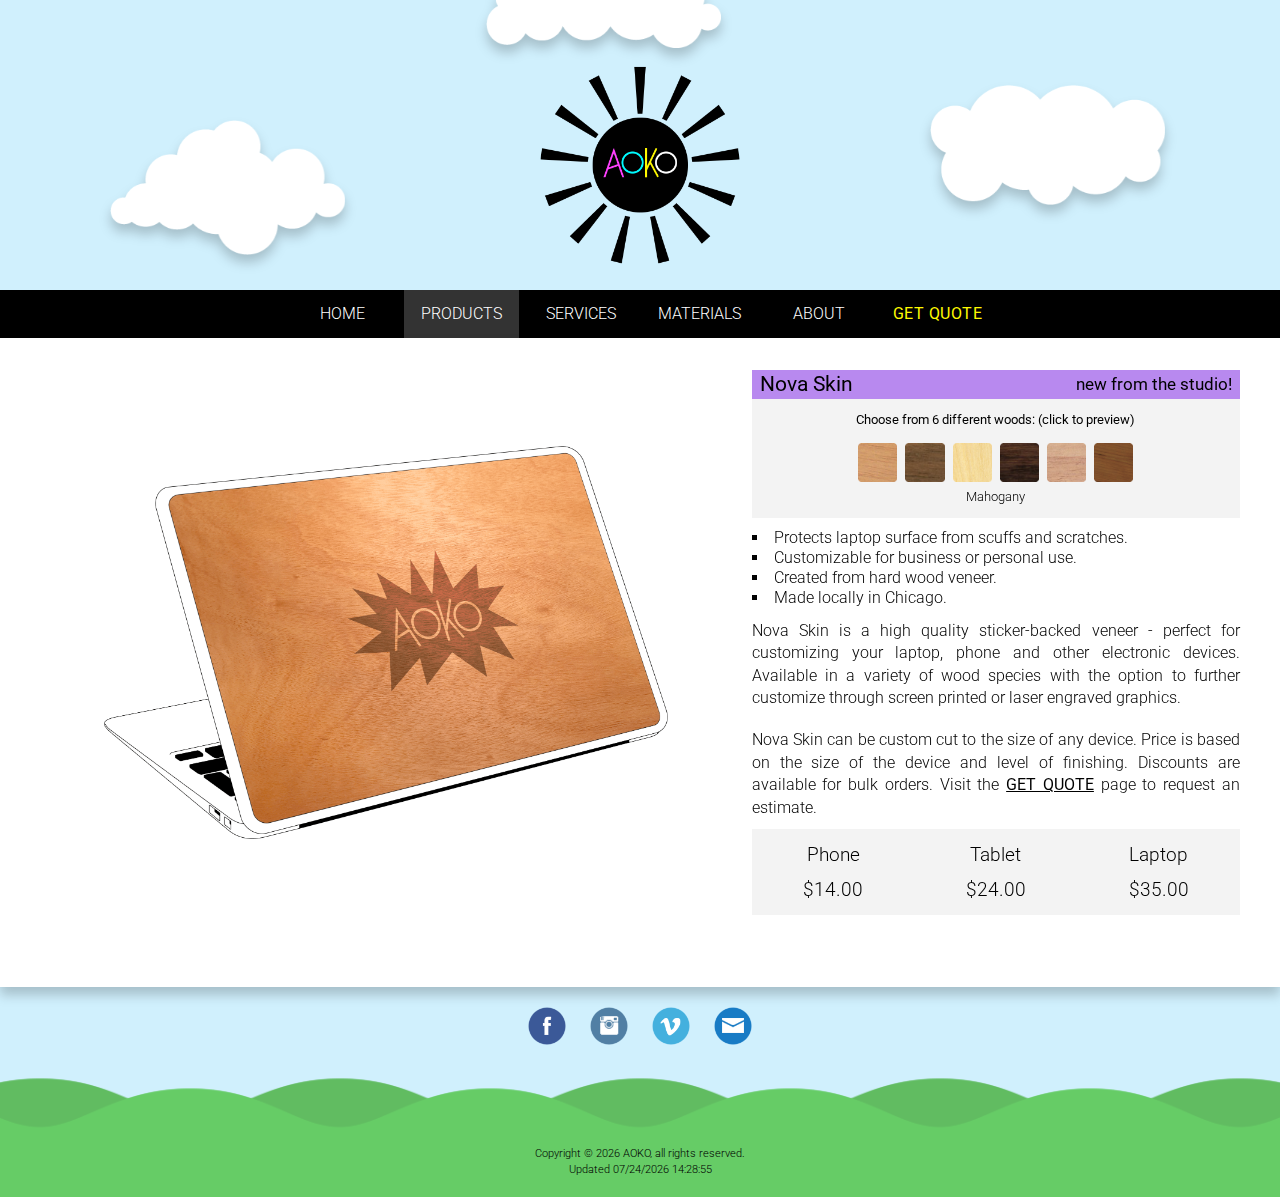
<file: products.html>
<!DOCTYPE html>
<html lang="en">
<head>
	<meta charset="UTF-8">
	<meta name="viewport" content="width=device-width, initial-scale=1">

	<title>Aoko | Empowering Creativity</title>

	<!-- jQUERY !-->
	<script src="https://ajax.googleapis.com/ajax/libs/jquery/2.1.3/jquery.min.js"></script>
	<!-- NAV !-->
	<script src="js/nav.js"></script>
	<!-- SHOW/HIDE !-->
	<script src="js/declarativeToggle.js"></script>
	<!-- SLIDESHOW !-->
	<script src="js/cycle2.js"></script>
	<script src="js/slideshow.js"></script>

	<!-- STYLE RESET !-->
	<link rel="stylesheet" type="text/css" href="css/reset.css">
	<!-- MAIN CSS !-->
	<link rel="stylesheet" type="text/css" href="css/style.css">
	<!-- PAGE CSS !-->
	<link rel="stylesheet" type="text/css" href="css/products.css">
	<!-- FONTS !-->
	<link rel="stylesheet" type="text/css" href="http://fonts.googleapis.com/css?family=roboto:400italic,300,700,400">
	<link rel="stylesheet" type="text/css" href="http://www.google.com/fonts#UsePlace:use/css?family=roboto+slab:400,300,700">
	<!-- FAVICON !-->
	<link rel="shortcut icon" href="ico/favicon_slide.ico" type="image/x-icon"/>
</head>

<body>
<div id="main" role="main">

<!-- SCROLL NAV !-->
	<nav class="scrollMenu shadowed hideSmall" role="navigation">
		<ul id="scrollList" class="group"></ul>
	</nav>
	<script src="js/scrollNav.js"></script>
<!-- end SCROLL NAV !-->

<!-- HEADER !-->
	<header id="header" class="noDrag">
		<div class="shadowed">
			<div id="leftCloud" data-scroll-speed="3"></div>
			<div id="topCloud" data-scroll-speed="2"></div>
			<div id="rightCloud" data-scroll-speed="3"></div>
		</div>
		<div data-scroll-speed="2">
			<div id="logo" ></div>
			<div id="rotate"></div>
		</div>
	</header>
<!-- end HEADER !-->

<!-- NAV BAR !-->
	<nav class="menu" role="navigation">
	<span data-toggle-target=".nav-show-hide" data-toggle-text="HIDE" class="mobileMenu">MENU</span>
		<div class="nav-show-hide">
			<ul id="menuList" class="group">
				<li><a href="#" id="menuLink1" class="menuButton hvr-fade-m">&nbsp;</a></li>
				<li><a href="#" id="menuLink2" class="menuButton hvr-fade-c">&nbsp;</a></li>
				<li><a href="#" id="menuLink3" class="menuButton hvr-fade-y">&nbsp;</a></li>
				<li><a href="#" id="menuLink4" class="menuButton hvr-fade-m">&nbsp;</a></li>
				<li><a href="#" id="menuLink5" class="menuButton hvr-fade-c">&nbsp;</a></li>
				<li><a href="#" id="menuLink6" class="menuButton hvr-fade-y">&nbsp;</a></li>
			</ul>
		</div>
	</nav>
<!-- end NAV BAR !-->

<!-- PAGE CONTENT !-->
	<div class="contentArea shadowed">
		<div class="grid">
			<section id="novaSkin" class="contentStyle1">
				<span id="novaSkin_" class="bookmark"></span>
				<div class="row">
					<div class="col col-4-7">
						<div class="slideContainer">
							<div class="dummy"></div>
							<div id="mahogany" class="slide cycle-slideshow">
								<img src="images/products/nova_skin/nova_1_mahogany.png">
								<img src="images/products/nova_skin/nova_2_mahogany.png">
								<img src="images/products/nova_skin/nova_3_mahogany.png">
								<img src="images/products/nova_skin/nova_4_mahogany.png">
							</div>
							<div id="laurel" class="slide cycle-slideshow">
								<img src="images/products/nova_skin/nova_1_laurel.png">
								<img src="images/products/nova_skin/nova_2_laurel.png">
								<img src="images/products/nova_skin/nova_3_laurel.png">
								<img src="images/products/nova_skin/nova_4_laurel.png">
							</div>
							<div id="maple" class="slide cycle-slideshow">
								<img src="images/products/nova_skin/nova_1_maple.png">
								<img src="images/products/nova_skin/nova_2_maple.png">
								<img src="images/products/nova_skin/nova_3_maple.png">
								<img src="images/products/nova_skin/nova_4_maple.png">
							</div>
							<div id="rosewood" class="slide cycle-slideshow">
								<img src="images/products/nova_skin/nova_1_rosewood.png">
								<img src="images/products/nova_skin/nova_2_rosewood.png">
								<img src="images/products/nova_skin/nova_3_rosewood.png">
								<img src="images/products/nova_skin/nova_4_rosewood.png">
							</div>
							<div id="redCedar" class="slide cycle-slideshow">
								<img src="images/products/nova_skin/nova_1_red-cedar.png">
								<img src="images/products/nova_skin/nova_2_red-cedar.png">
								<img src="images/products/nova_skin/nova_3_red-cedar.png">
								<img src="images/products/nova_skin/nova_4_red-cedar.png">
							</div>
							<div id="cherry" class="slide cycle-slideshow">
								<img src="images/products/nova_skin/nova_1_cherry.png">
								<img src="images/products/nova_skin/nova_2_cherry.png">
								<img src="images/products/nova_skin/nova_3_cherry.png">
								<img src="images/products/nova_skin/nova_4_cherry.png">
							</div>
						</div>
					</div>
					<div class="col col-4-5">
						<div class="productHeader">
							<h1>Nova Skin <span>new from the studio!</span></h1>
						</div>
						<div class="optionPanel">
							<p>Choose from 6 different woods: (click to preview)</p>
							<div class="slideControl">
								<button id="set1" onclick="revealSlide1()">
									<img src="images/products/buttons/mahogany-button.png">
								</button>
								<button id="set2" onclick="revealSlide2()">
									<img src="images/products/buttons/laurel-button.png">
								</button>
								<button id="set3" onclick="revealSlide3()">
									<img src="images/products/buttons/maple-button.png">
								</button>
								<button id="set4" onclick="revealSlide4()">
									<img src="images/products/buttons/rosewood-button.png">
								</button>
								<button id="set5" onclick="revealSlide5()">
									<img src="images/products/buttons/red-cedar-button.png">
								</button>
								<button id="set6" onclick="revealSlide6()">
									<img src="images/products/buttons/cherry-button.png">
								</button><br/>
								<p id="sSelection">Mahogany</p>
							</div>
						</div>
						<div class="productSpec">
							<ul>
							<li>Protects laptop surface from scuffs and scratches.</li>
							<li>Customizable for business or personal use.</li>
							<li>Created from hard wood veneer.</li>
							<li>Made locally in Chicago.</li>
							</ul>
							<p>Nova Skin is a high quality sticker-backed veneer - perfect for customizing your laptop, phone and other electronic devices. Available in a variety of wood species with the option to further customize through screen printed or laser engraved graphics.</p>
							<p>Nova Skin can be custom cut to the size of any device. Price is based on the size of the device and level of finishing. Discounts are available for bulk orders. Visit the <a href="get_quote.html">GET QUOTE</a> page to request an estimate.</p>
						</div>
						<div class="pricing">
						<table>
							<thead>
								<tr>
									<td>Phone</td>
									<td>Tablet</td>
									<td>Laptop</td>
								</tr>
							</thead>
							<tbody>
								<tr>
									<td>$14.00</td>
									<td>$24.00</td>
									<td>$35.00</td>
								</tr>
							</tbody>
						</table>
					</div>
					</div>	
				</div>
			</section>
		</div>
	</div>
<!-- end PAGE CONTENT !-->

<!-- FOOTER !-->
	<footer>
		<nav class="socialMenu">
			<ul class="group">
				<li><a href="#" id="socLink1">
   					<img id="socImg1" src="#" alt="#"/>
   					<div class="socialHover hvr-fade-a"></div>
				</a></li>
				<li><a href="#" id="socLink2">
   					<img id="socImg2" src="#" alt="Instagram"/>
   					<div class="socialHover hvr-fade-a"></div>
				</a></li>
				<li><a href="#" id="socLink3">
   					<img id="socImg3" src="#" alt="#"/>
   					<div class="socialHover hvr-fade-a"></div>
				</a></li>
				<li><a href="#" id="socLink4">
   					<img id="socImg4" src="#" alt="email"/>
   					<div class="socialHover hvr-fade-a"></div>
				</a></li>
			</ul>
		</nav>
		<div id="land-1" class="land"></div>
		<div id="land-2" class="land"></div>
		<section id="pageInfo">
			<p>Copyright &copy;
				<script type="text/javascript">
					var d = new Date()
					document.write(d.getFullYear())
				</script> 
			AOKO, all rights reserved.</p>
			<p>Updated <span id="lastUpdated"></span>
				<script type="text/javascript">
					var date = document.lastModified;
					document.getElementById("lastUpdated").innerHTML=date;
				</script>
			</p>
		</section>
	</footer>
<!-- end FOOTER !-->

</div>
</body>

</html>
</file>
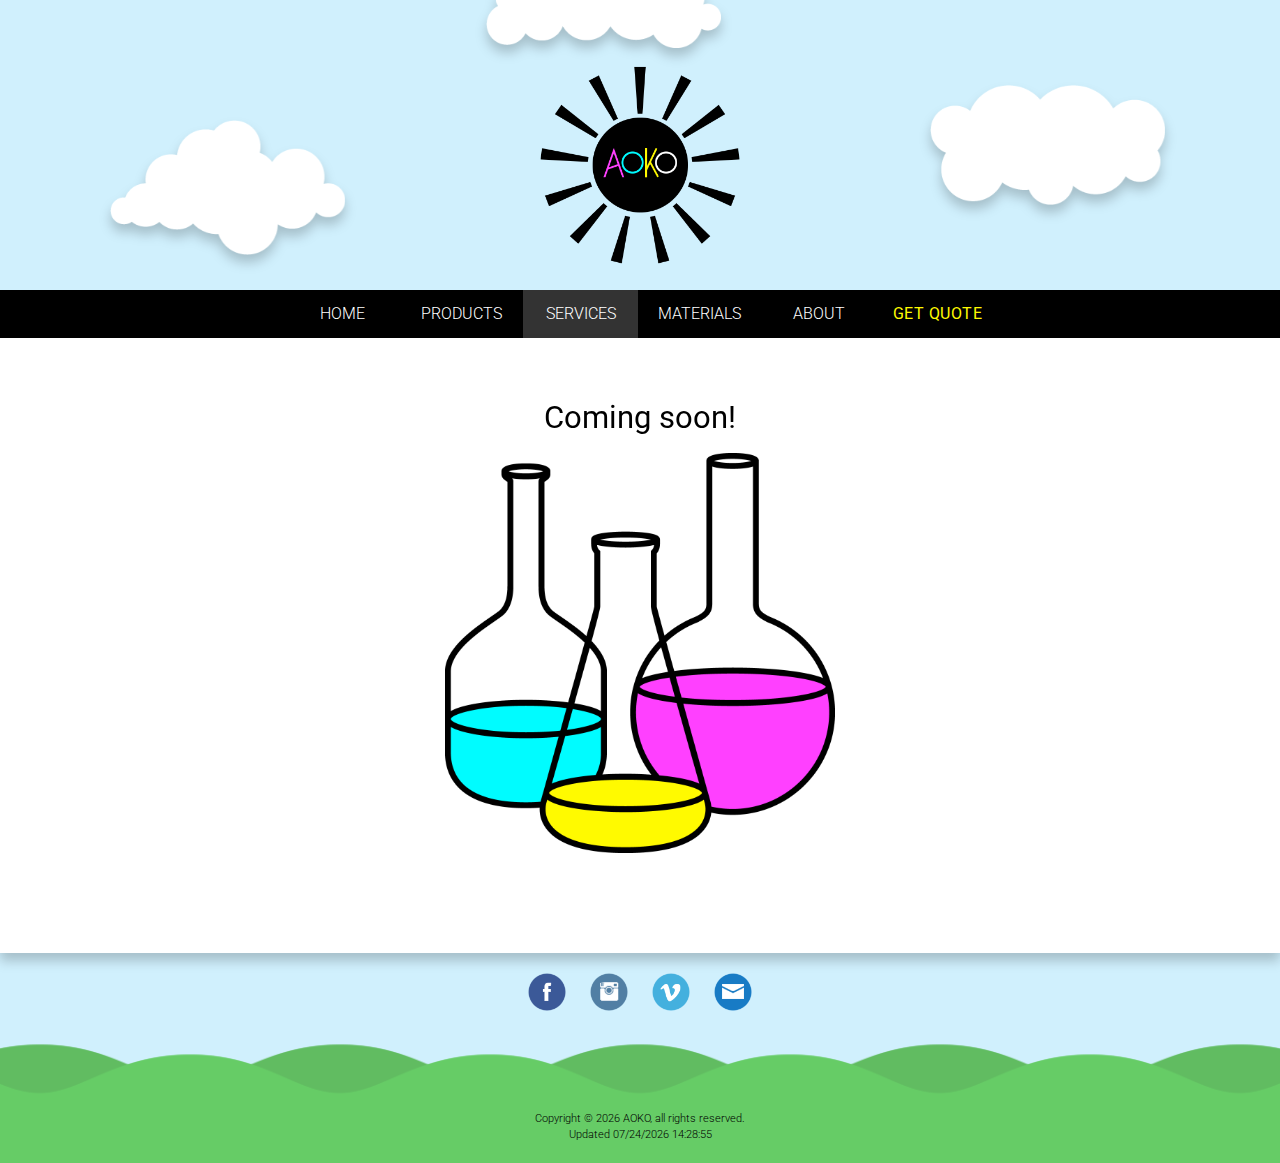
<file: services.html>
<!DOCTYPE html>
<html lang="en">
<head>
	<meta charset="UTF-8">
	<meta name="viewport" content="width=device-width, initial-scale=1">

	<title>Aoko | Empowering Creativity</title>

	<!-- jQUERY !-->
	<script src="https://ajax.googleapis.com/ajax/libs/jquery/2.1.3/jquery.min.js"></script>
	<!-- NAV !-->
	<script src="js/nav.js"></script>
	<!-- SHOW/HIDE !-->
	<script src="js/declarativeToggle.js"></script>

	<!-- STYLE RESET !-->
	<link rel="stylesheet" type="text/css" href="css/reset.css">
	<!-- MAIN CSS !-->
	<link rel="stylesheet" type="text/css" href="css/style.css">
	<!-- PAGE CSS !-->
	<link rel="stylesheet" type="text/css" href="css/services.css">
	<!-- FONTS !-->
	<link rel="stylesheet" type="text/css" href="http://fonts.googleapis.com/css?family=roboto:400italic,300,700,400">
	<link rel="stylesheet" type="text/css" href="http://www.google.com/fonts#UsePlace:use/css?family=roboto+slab:400,300,700">
	<!-- FAVICON !-->
	<link rel="shortcut icon" href="ico/favicon_slide.ico" type="image/x-icon"/>
</head>

<body>
<div id="main" role="main">

<!-- SCROLL NAV !-->
	<nav class="scrollMenu shadowed hideSmall" role="navigation">
		<ul id="scrollList" class="group"></ul>
	</nav>
	<script src="js/scrollNav.js"></script>
<!-- end SCROLL NAV !-->

<!-- HEADER !-->
	<header id="header" class="noDrag">
		<div class="shadowed">
			<div id="leftCloud" data-scroll-speed="3"></div>
			<div id="topCloud" data-scroll-speed="2"></div>
			<div id="rightCloud" data-scroll-speed="3"></div>
		</div>
		<div data-scroll-speed="2">
			<div id="logo" ></div>
			<div id="rotate"></div>
		</div>
	</header>
<!-- end HEADER !-->

<!-- NAV BAR !-->
	<nav class="menu" role="navigation">
	<span data-toggle-target=".nav-show-hide" data-toggle-text="HIDE" class="mobileMenu">MENU</span>
		<div class="nav-show-hide">
			<ul id="menuList" class="group">
				<li><a href="#" id="menuLink1" class="menuButton hvr-fade-m">&nbsp;</a></li>
				<li><a href="#" id="menuLink2" class="menuButton hvr-fade-c">&nbsp;</a></li>
				<li><a href="#" id="menuLink3" class="menuButton hvr-fade-y">&nbsp;</a></li>
				<li><a href="#" id="menuLink4" class="menuButton hvr-fade-m">&nbsp;</a></li>
				<li><a href="#" id="menuLink5" class="menuButton hvr-fade-c">&nbsp;</a></li>
				<li><a href="#" id="menuLink6" class="menuButton hvr-fade-y">&nbsp;</a></li>
			</ul>
		</div>
	</nav>
<!-- end NAV BAR !-->

<!-- PAGE CONTENT !-->
	<div class="contentArea shadowed">
		<div class="grid">
			<section id="pageTitle">
				<div id="comingSoon" class="col-2-10 col-4-8">
					<h1>Coming soon!</h1>
					<img src="images/coming_soon.png">
				</div>
			</section>
		</div>
	</div>
<!-- end PAGE CONTENT !-->

<!-- FOOTER !-->
	<footer>
		<nav class="socialMenu">
			<ul class="group">
				<li><a href="#" id="socLink1">
   					<img id="socImg1" src="#" alt="#"/>
   					<div class="socialHover hvr-fade-a"></div>
				</a></li>
				<li><a href="#" id="socLink2">
   					<img id="socImg2" src="#" alt="Instagram"/>
   					<div class="socialHover hvr-fade-a"></div>
				</a></li>
				<li><a href="#" id="socLink3">
   					<img id="socImg3" src="#" alt="#"/>
   					<div class="socialHover hvr-fade-a"></div>
				</a></li>
				<li><a href="#" id="socLink4">
   					<img id="socImg4" src="#" alt="email"/>
   					<div class="socialHover hvr-fade-a"></div>
				</a></li>
			</ul>
		</nav>
		<div id="land-1" class="land"></div>
		<div id="land-2" class="land"></div>
		<section id="pageInfo">
			<p>Copyright &copy;
				<script type="text/javascript">
					var d = new Date()
					document.write(d.getFullYear())
				</script> 
			AOKO, all rights reserved.</p>
			<p>Updated <span id="lastUpdated"></span>
				<script type="text/javascript">
					var date = document.lastModified;
					document.getElementById("lastUpdated").innerHTML=date;
				</script>
			</p>
		</section>
	</footer>
<!-- end FOOTER !-->

</div>
</body>

</html>
</file>
<file: css/style.css>
/* CLEARFIX */
.row:before,
.row:after,
.group:before,
.group:after {
	content: "";
	display: table;
}
.row:after,
.group:after {
	clear: both;
}
.row,
.group {
	zoom: 1;
}
/* end CLEARFIX */

html {
	font-family: "Roboto", Arial, sans-serif;
	font-size: 1em;
	font-weight: 300;
	text-align: justify;
}
body {
	margin: 0;
}
#main {
	width: 100%;
	height: 100%;
	background-color: #d0f0fd;
}
b {
	font-weight: 400;
}
.noDrag {
	pointer-events: none;
	user-drag: none; 
	-moz-user-select: none;
	-webkit-user-drag: none;
}
.shadowed {
filter: "progid:DXImageTransform.Microsoft.Dropshadow(OffX=12, OffY=12,
Color='#444')";
  filter: url(#drop-shadow);
  -webkit-filter: drop-shadow(0em .500em 0.375em rgba(0,0,0,0.2));
  filter: drop-shadow(0em .500em 0.375em rgba(0,0,0,0.2));
}

/* HEADER */
header {
	position: relative;
	height: 18.125em;
	overflow: hidden;

}
#leftCloud, #topCloud, #rightCloud {
  width: 14.688em;
  height: 8.563em;
  position: absolute;
  background-size: contain;
  background-repeat: no-repeat;
}
#leftCloud {
	left: 25%;
	margin-left: -13.125em;
	top: 7.500em;
	background-image: url(../images/header/cloud_1.png);
}
#topCloud {
	left: 45%;
	margin-left: -5.625em;
	top: -3.750em;
	background-image: url(../images/header/cloud_2.png);
}
#rightCloud {
	right: 25%;
	margin-right: -12.813em;
	top: 5.313em;
	background-image: url(../images/header/cloud_3.png);
}
#logo, #rotate {
	position: absolute;
	width: 12.500em;
	height: 12.500em;
	top: 4.063em;
	left: 50%;
	margin-left: -6.250em;
	background-image: url(../images/header/logo_circle.png);
	background-size: cover;
	background-repeat: no-repeat;
}
#rotate {
	background-image: url(../images/header/logo_halo.png);
    -webkit-animation:spin 20s linear infinite;
    -moz-animation:spin 20s linear infinite;
    animation:spin 20s linear infinite;
}
@-moz-keyframes spin { 100% { -moz-transform: rotate(360deg); } }
@-webkit-keyframes spin { 100% { -webkit-transform: rotate(360deg); } }
@keyframes spin { 100% { -webkit-transform: rotate(360deg); transform:rotate(360deg); } 
}
/* end HEADER */

/* NAVIGATION */
.menu, .scrollMenu, .socialMenu {
	display: block;
	width: 100%;
	background-color: black;
	text-align: center;
	z-index: 4;
}
.menu, .scrollMenu {
	overflow: hidden;
}
.menu li, .scrollMenu li, .socialMenu li {
	display: inline-block;
	list-style: none;
}
.menu a, .scrollMenu a {
	text-decoration: none;
}
.menuButton {
	display: inline-block;
	padding: 1em 0.313em;
	width: 7.188em;
	color: white;
	box-sizing: border-box;
}
.menu #menuLink6, .scrollMenu #menuLink6 {
	font-weight: 400;
	letter-spacing: 0.031em;
	color: #fffa00;
}
@media screen and (max-width: 44.375em) {
	.menu a, .scrollMenu a {
		font-size: .900em;
	}
	.menuButton {
		width: 6.200em;
		padding: 1.063em  0em;
	}
}
.scrollMenu {
	position:fixed;
	top:0;
	z-index:4;
	display: none;
}
.mobileMenu {
	width: 100%;
	padding: 1.063em  0em;
	text-align: center;
	color: white;
	background-color: black;
	box-sizing: border-box;
	display: none;
	cursor: pointer; cursor: hand;
}
.selected {
	background-color: #333333;
}
.bookmark {
	position: absolute;
	margin-top: -4rem;
}
/* end NAVIGATION */

/* CONTENT */
.contentArea {
	width: 100%;
	max-width: 100%;
	background-position: center;
	background-color: white;
	padding-bottom: 2em;
}
.contentArea .grid {
	max-width: 75em;
	margin-left: auto;
	margin-right: auto;
}
.contentArea ul {
	list-style-type: square;
	list-style-position: inside;
}
.contentArea li {
	padding-bottom: .25rem;
}

h1 {
	font-size: 130%;
	font-weight: 400;
	padding-bottom: 0.625em;
}
h2 {
	font-family: "Roboto Slab", Georgia, serif;
	text-align: center;
	font-size: 250%;
	font-weight: 400;
	padding-bottom: 0.450em;
}
p {
	line-height: 1.4;
	padding: .625em 0em;
}
@media screen and (max-width: 49.938em) {
	.contentArea p {
		line-height: 1.3;
		padding-bottom: 0.938em;
	}
}
@media screen and (max-width: 43.688em) {
	.contentArea p {
		padding-bottom: 0.625em;
	}
}
.contentArea img {
	width: 100%;
}
.contentStyle1 {
    padding-top: 2em;
    margin: 0em auto 2.5em;
    box-sizing: border-box;
}
@media screen and (max-width: 43.688em) {
    .contentStyle1 .col {height: 100%;}
    }
.contentStyle1 a {
    font-weight: 400;
    color: black;
}
.video {
    width: 100%;
    height: 22.500em;
    padding-bottom: 1em;
}
    @media screen and (max-width: 37.438em) {
        .video {height: 18.750em;}
    }
    @media screen and (max-width: 31.188em) {
        .video {height: 15.625em;}
    }
    @media screen and (max-width: 24.938em) {
        .video {height: 12.500em;}
    }
.contentStyle2 {
    padding-top: 1.875em;
    padding-bottom: 1.250em;
    margin-bottom: 3.125em;
    background-color: #f3f3f3;
    text-align: center;
}
.contentStyle2 a {
    text-decoration: none;
}
.contentStyle2 p {
    font-size: 80%;
    font-weight: 400;
    text-align: center;
    padding-bottom: 1.875em;
    color: black;
}
.button {
    display: block;
    text-decoration: none;
    text-align: center;
    font-size: 125%;
    color: white;
    background-color: black;
    padding: 0.625em 1.250em;
    position: absolute;
    width: 15.625em;
    left: 50%;
    margin-left: -7.813em;
    box-sizing: border-box;
}
@media screen and (max-width:43.749em) {
    .hide1 {display: none;
    }
}
/* end CONTENT */
/* end CONTENT */

/* FOOTER */
footer {
	height: 13.125em;
	position: relative;
	overflow: hidden;
}
.socialMenu {
	position: absolute;
	top: 1.250em;
	background: none;
}
.socialMenu img {
	margin: 0em 0.625em;
	width: 2.375em;
	height: 2.375em;
}
.socialHover {
	position: relative;
	margin: -2.500em 0.625em;
	width: 2.375em;
	height: 2.375em;
	background: rgba(255,255,255,0);
	-moz-border-radius: 1.188em;
	-webkit-border-radius: 1.188em;
	border-radius: 1.188em;
}
#pageInfo {
	position: absolute;
	width: 100%;
	bottom: 1.250em;
}
#pageInfo p {
	font-size: 70%;
	padding: 0em;
	text-align: center;
}
.land {
	position: absolute;
	height: 12.500em;
	width: 100%;
	background-size: 18.750em;
	background-position: center;
	background-repeat: repeat-x;
}
#land-1 {
	width: 100%;
	bottom: 0em;
	background-image: url(../images/footer/land_1.png);
}
#land-2 {
	bottom: -0.625em;
	background-image: url(../images/footer/land_2.png);
}
/* end FOOTER */

/* MOBILE VIEW */
@media screen and (max-width:35em) {
	html {
		font-size: 90%;
	}
	.hideSmall, .hideSmall a {
		display: none; 
	}
	header {
		height: 15.615em;
	}
	#leftCloud, #topCloud, #rightCloud {
		width: 11.250em;
	}
	#leftCloud {
		left: 28%;
		margin-top: 0.500em;
	}
	#topCloud {
		margin-top: 1.250em;
	}
	#rightCloud {
		right: 28%;
		margin-top: 0.500em;
	}
	#logo, #rotate {
		width: 10.625em;
		height: 10.625em;
		top: 3.750em;
		left: 50%;
		margin-left: -5.313em;
	}
	.navMenu, .scrollMenu {
		display: none;
		font-size: 1em;
	}
	.nav-show-hide {
		display: none;
	}
	.menu li {
		display: block;
	}
	.menuButton {
		width: 100%;
	}
	.mobileMenu {
		display: block;
	}
	.contentArea {
		padding: 0em 0em .6em 0em;
		margin-bottom: none;
	}
	.contentArea img {
		width: 100%;
		margin: 0;
		box-sizing: border-box;
	}
}
/* end MOBILE VIEW */

/* SHOW/HIDE */
.toggle-btn {
	display: none;
}
@media screen and (max-width: 35em) {
	.toggle-btn-visible {
		display: block;
	}
	.toggle-target-hidden {
		display: none;
	}
	.toggle-target-expanded {
		display: block;
	}
}
/* end SHOW/HIDE */

/* HOVER FADE */
.hvr-fade-m, .hvr-fade-c, .hvr-fade-y, .hvr-fade-a, #menuLink6, #m-t-5 {
  -webkit-transition-duration: 0.3s;
  transition-duration: 0.3s;
  -webkit-transition-property: color, background-color;
  transition-property: color, background-color;
}
.hvr-fade-c:hover, .hvr-fade-c:focus, .hvr-fade-c:active {
	background-color: #00fcff;
	color: black;
}
.hvr-fade-m:hover, .hvr-fade-m:focus, .hvr-fade-m:active {
	background-color: #ff40ff;
	color: black;
}
.hvr-fade-y:hover, .hvr-fade-y:focus, .hvr-fade-y:active, 
#menuLink6:hover, #menuLink6:focus, #menuLink6:active, 
#m-t-5:hover, #m-t-5:focus, #m-t-5:active {
	background-color: #fffa00;
	color: black;
}
.hvr-fade-a:hover, .hvr-fade-a:focus, .hvr-fade-a:active {
	background-color: rgba(255, 255, 255, 0.3);
	color: black;
}
/* end HOVER FADE */

/* HOVER GROW-ROTATE */
.hvr-grow-rotate {
  display: inline-block;
  -webkit-transition-duration: 0.3s;
  transition-duration: 0.3s;
  -webkit-transition-property: transform;
  transition-property: transform;
}
.hvr-grow-rotate:hover, .hvr-grow-rotate:focus, .hvr-grow-rotate:active {
	-webkit-transform: scale(1.05) rotate(2deg);
	transform: scale(1.05) rotate(2deg);
}
/* end HOVER GROW-ROTATE */

/* GRID SYSTEM */
.grid {
	margin: auto;
	padding: 0em 1.875em;
	overflow: hidden;
}
.row {
	margin-right: -1.250em;
}
.col {
	float: left;
	width: 100%;
	padding-right: 1.250em;
	box-sizing: border-box;
}
.col-1-11 {width:91.662%;}
.col-1-10 {width:83.332%;}
.col-1-9 {width:75%;}
.col-1-8 {width:66.662%;}
.col-1-7 {width:58.331%;}
.col-1-6 {width:50%;}
.col-1-5 {width:41.662%;}
.col-1-4 {width:33.332%;}
.col-1-3 {width:25%;}
.col-1-2 {width:16.662%;}
.col-1-1 {width:8.332%;}

@media screen and (min-width:35em) {
	.col-2-11 {width:91.662%;}
	.col-2-10 {width:83.332%;}
	.col-2-9 {width:75%;}
	.col-2-8 {width:66.662%;}
	.col-2-7 {width:58.331%;}
	.col-2-6 {width:50%;}
	.col-2-5 {width:41.662%;}
	.col-2-4 {width:33.332%;}
	.col-2-3 {width:25%;}
	.col-2-2 {width:16.662%;}
	.col-2-1 {width:8.332%;}
}
@media screen and (min-width:43.750em) {
	.col-3-11 {width:91.662%;}
	.col-3-10 {width:83.332%;}
	.col-3-9 {width:75%;}
	.col-3-8 {width:66.662%;}
	.col-3-7 {width:58.331%;}
	.col-3-6 {width:50%;}
	.col-3-5 {width:41.662%;}
	.col-3-4 {width:33.332%;}
	.col-3-3 {width:25%;}
	.col-3-2 {width:16.662%;}
	.col-3-1 {width:8.332%;}
}
@media screen and (min-width:56.250em) {
	.col-4-11 {width:91.662%;}
	.col-4-10 {width:83.332%;}
	.col-4-9 {width:75%;}
	.col-4-8 {width:66.662%;}
	.col-4-7 {width:58.331%;}
	.col-4-6 {width:50%;}
	.col-4-5 {width:41.662%;}
	.col-4-4 {width:33.332%;}
	.col-4-3 {width:25%;}
	.col-4-2 {width:16.662%;}
	.col-4-1 {width:8.332%;}
}
/* end GRID SYSTEM */
</file>
<file: css/about.css>
#about .contentStyle1 {
	font-weight: 400;
	margin-bottom: 0rem;
}
#flower {
	width: 30rem;
	margin: auto;
}
</file>
<file: css/home.css>
/* SPLASH IMAGES */
.splashImage {
    height: 23.650em;
    overflow: hidden;
    position: relative;
    background-position: center;
    background-size: cover;
    border-style: solid;
    border-right-color: white;
    border-right-width: 1.250em;
    box-sizing: border-box;
}
#splashImage1 {
	background-image: 
    url(../images/splash/aoko_stool.jpg);
}
#splashImage2 {
	background-image: 
    url(../images/splash/target_practice.jpg);
}
/* end SPLASH IMAGES */

/* MODAL WINDOW */
#modalWindow {
   display: none;
    position: fixed;
    width: 100vw;
    height: 100vh;
    background-color: rgba(0, 0, 0, .5);
    z-index: 9999;
    cursor: pointer; cursor: hand;
}
#modalBox {
    position: absolute;
    width: 110vh;
    height: 85vh;
    background-color: #d083fc;
    left: 48.5vw;
    margin-left: -51vh;
    margin-top: 7.5vh;
    -ms-transform: rotate(3deg);
    -webkit-transform: rotate(3deg);
    transform: rotate(3deg);
    cursor: auto;
}
#modalImg {
    position: absolute;
    top: 10vh;
    left: 14vh;
    width: 95vh;
    height: auto;
}
.modalText {
    position: absolute;
    font-size: 3.5vh;
    font-weight: 400;
    color: white;
    background-color: black;
    padding: .020em .400em .070em;
    -moz-user-select: -moz-none;
    -khtml-user-select: none;
    -webkit-user-select: none;
    -ms-user-select: none;
    user-select: none;
    cursor: default;
}
#m-t-1 {
    font-size: 11vh;
    font-weight: 700;
    color: #ffff00;
    top: 0.2em;
    left: -0.6em;
    padding: .020em .135em .070em;
    -ms-transform: rotate(-13deg);
    -webkit-transform: rotate(-13deg);
    transform: rotate(-13deg);
}
#m-t-2 {
    top: 8em;
    left: 1.135em;
    -ms-transform: rotate(5deg);
    -webkit-transform: rotate(5deg);
    transform: rotate(5deg);
}
#m-t-3 {
    top: 10.783em;
    left: .511em;
    -ms-transform: rotate(-5deg);
    -webkit-transform: rotate(-5deg);
    transform: rotate(-5deg);
}
#m-t-4 {
    top: 13.336em;
    left: 1.135em;
    -ms-transform: rotate(-13deg);
    -webkit-transform: rotate(-13deg);
    transform: rotate(-13deg);
}
#m-t-5 {
    font-size: 6vh;
    top: 11.8em;
    left: 9.3em;
    color: #ffff00;
    padding: .120em .260em .275em;
    -ms-transform: rotate(-9deg);
    -webkit-transform: rotate(-9deg);
    transform: rotate(-9deg);
    cursor: pointer; cursor: hand;
}
#m-close {
    font-size: 1em;
    position: absolute;
    width: 3em;
    height: 3em;
    right: -1em;
    top: -1em;
    -webkit-border-radius: .75em;
    -moz-border-radius: .75em;
    border-radius: .75em;
    -ms-transform: rotate(-3deg);
    -webkit-transform: rotate(-3deg);
    transform: rotate(-3deg);
    cursor: pointer; cursor: hand;
}
#m-close img {
    width: 3em;
    height: 3em;
}
#m-close:hover, #m-close:active {
    background-color: #fffa00;
}
@media screen and (max-width: 65em) {
    #modalBox {width: 88vh;height: 68vh;left: 50vw;margin-left: -42.3vh;margin-top: 16vh;}
    #modalImg {top: 8vh;left: 11.2vh;width: 76vh;height: auto;}
    .modalText {font-size: 2.640vh;}
    #m-t-1 {font-size: 8.8vh;}
    #m-t-5 {font-size: 4.8vh;}
    #m-close {font-size: .8em;}
}
@media screen and (max-width: 55em) {
    #modalBox {width: 70.4vh;height: 54.4vh;left: 50vw;margin-left: -33.8vh;margin-top: 22.8vh;}
    #modalImg {top: 6.4vh;left: 8.96vh;width: 60.8vh;height: auto;}
    .modalText {font-size: 2.112vh;}
    #m-t-1 {font-size: 7.04vh;}
    #m-t-5 {font-size: 3.84vh;}
    #m-close {font-size: .64em;}
}
@media screen and (max-width: 48em) {
    #modalBox {width: 56.32vh;height: 43.52vh;left: 50vw;margin-left: -27vh;margin-top: 28.24vh;}
    #modalImg {top: 5.12vh;left: 7.168vh;width: 48.64vh;height: auto;}
    .modalText {font-size: 1.690vh;}
    #m-t-1 {font-size: 5.632vh;}
    #m-t-5 {font-size: 3.072vh;}
    #m-close {font-size: .512em;}
}
@media screen and (max-width: 35em) {
    #modalBox {width: 45.056vh;height: 34.816vh;left: 49.7vw;margin-left: -21.6vh;margin-top: 32.592vh;}
    #modalImg {top: 4.096vh;left: 5.734vh;width: 38.912vh;height: auto;}
    .modalText {font-size: 1.352vh;}
    #m-t-1 {font-size: 4.506vh;}
    #m-t-5 {font-size: 2.458vh;}
    #m-close {font-size: .410em;}
}
/* end MODAL WINDOW */

/* MAP */
#mapContainer {
    height: 23.650em;
}
#mapCanvas {
    height: 100%;
}
.gm-style-iw
{
    left: 1em !important;
    text-align: center;
    font-size: 90%;
}
.gm-style-iw > div:first-child > div > div:last-child p{
    padding-bottom: 0.050em;
}
@media screen and (max-width:56.249em) {
    #mapContainer {
        padding-bottom: 1em;
    }
}
#businessHours {
    height: 13.450em;
    font-size: 90%;
    font-weight: 400;
    text-align: center;
    padding: 2.5em 0em;
    background-color: #f3f3f3;
    border-style: solid;
    border-right-color: white;
    border-right-width: 1.4em;
    box-sizing: border-box;
}
/* end MAP */

/* MOBILE VIEW */
@media screen and (max-width:35em) {
    .contentStyle1 {
    margin-bottom: 1.563em;
    }
    .contentStyle1 iframe{
        height: 15.625em; 
    }
    .contentStyle2 {
    margin-bottom: 1.563em;
    }
}
/* end MOBILE VIEW */
</file>
<file: css/get_quote.css>
form {
	font-size: 1em;
	background-color: #f3f3f3;
	padding: 1em;
	box-sizing: border-box;
}
#fContainer {
	font-weight: 400;
}
#fContainer, #mContainer {
	width: 50%;
	float: left;
	box-sizing: border-box;
}
fieldset {
	padding-right: 1em;
}
#mContainer {
	height: 19.75em;
}
textarea {
	resize: none;
	height: 100%;
	width: 100%;
	padding: 1em;
	box-sizing: border-box;
}
label, input, legend {
	width: 100%;
	text-align: left;
	display: inline-block;
	margin-bottom: .5em;
}
label span, legend span {
	margin-left: .5em;
	font-size: .8em;
	font-weight: 300;
	color: red;
}
textarea + span {
	position: relative;
    top: -19.5rem;
    margin: 1em;
    font-size: .8em;
    color: red;
}
textarea:active + span, textarea:focus + span {
	display: none;
}
#quoteType input[type="checkbox"] {
    display:none;
}
#quoteType label {
	display: inline;
}
#quoteType input[type="checkbox"] + label span {
	float: left;
	width: 4em;
    padding: .5em;
    margin-right: .5em;
    margin-bottom: 1em;
    text-align: center;
    font-weight: 300;
    vertical-align:middle;
    color: white;
    background-color: black;
    cursor:pointer;
}
#quoteType input[type="checkbox"] + #qsLabel3 span {
	margin-right: 0em;
}
#quoteType input[type="checkbox"]:checked + #qsLabel1 span {
	color: black;
	background-color: #00fcff;
}
#quoteType input[type="checkbox"]:checked + #qsLabel2 span {
	color: black;
	background-color: #fffa00;
}
#quoteType input[type="checkbox"]:checked + #qsLabel3 span {
	color: black;
	background-color: #ff40ff;
}
#imgUpload {
	width: 100%;
	height: auto;
	margin-bottom: .5em;
}
#sContainer {
	width: 50%;
	display: block;
	margin: 0em;
	margin-left: auto;
}
#submit {
	padding: .3em 0em;
	margin-bottom: 0em;
	text-align: center;
	font-size: 1.25em;
	color: white;
	background-color: black;
	border-style: none;
	cursor: pointer; cursor: hand;
}
input[type="text"], input[type="email"], input[type="tel"], textarea {
	border: 1px solid #EEE;
}
input[type="text"]:focus, input[type="email"]:focus, input[type="tel"]:focus, input[type="url"]:focus, textarea:focus {
    border: 1px solid #CCC;
    outline: medium none;
}
@media screen and (max-width: 46em) {
	#fContainer, #mContainer, #sContainer {
		width: 100%;
	}
	fieldset {
	padding-right: 0.15em;
	}
}
@media screen and (max-width: 35em) {
	#quoteType input[type="checkbox"] + label span {
	width: auto;
	font-size: 90%;
	}
}
.contentArea .toggle-btn-visible {
	display: block;
}
.contentArea .toggle-target-hidden {
	display: none;
}
.contentArea .toggle-target-expanded {
	display: block;
}
</file>
<file: css/materials.css>
.row {
	display: -webkit-flex;
    display: -ms-flexbox;
	display:flex;
    -webkit-align-items:center;
    -ms-align-items:center;
    align-items:center;
}
.slideContainer {
	position: relative;
	display:block;
	width: 100%;
	max-width: 25rem;
	margin: 0rem auto;
}
.materialHeader h1{
	padding: .25rem .5rem;
}
.materialHeader h1 span{
	float: right;
	font-size: 80%;
	padding-top: .2rem;
	vertical-align: bottom;
}
#corrugate .materialHeader h1 {
	background-color: #f99d8f;
}
#leather .materialHeader h1 {
	background-color: #39f793;
}
#acrylic .materialHeader h1 {
	background-color: #f9c55d;
}
#veneer .materialHeader h1 {
	background-color: #b889ef;
}
#plywood .materialHeader h1 {
	background-color: #f99d8f;
}
#paper .materialHeader h1 {
	background-color: #39f793;
}
#rubber .materialHeader h1 {
	background-color: #f9c55d;
}
#foamRubber .materialHeader h1 {
	background-color: #b889ef;
}
#felt .materialHeader h1 {
	background-color: #f99d8f;
}
.materialSpec table {
	padding-top: .75rem;
	margin: 0em auto;
	width: 100%;
	text-align: left;
	border-spacing: 0;
	border-collapse: collapse;
}
.materialSpec td {
	border: .5rem solid white;
	width: 50%;
}
.materialSpec td:first-child {
	border-left: none;
}
.materialSpec td:last-child {
	border-right: none;
}
.materialSpec thead td {
	background-color:  #f3f3f3;
	font-weight: 400;
	padding: .5rem;
}
.materialSpec tbody td {
	padding: .125rem 0rem .125rem .5rem;
}
@media screen and (max-width: 43.750em) {
	.materialHeader, .materialSpec {
		max-width: 40rem;
		margin: 0rem auto;
	}
	.row {
		display: block;
	}
}
</file>
<file: css/products.css>
.row {
	display: -webkit-flex;
    display: -ms-flexbox;
	display:flex;
    -webkit-align-items:center;
    -ms-align-items:center;
    align-items:center;
}
.slideContainer {
	position: relative;
	display:block;
	width: 100%;
	max-width: 36rem;
	margin: 0rem auto;
}
.dummy {
	padding-top: 71.429%;
}
.slide {
	width: 100%;
	height: 100%;
	top: 0;
    bottom: 0;
    left: 0;
    right: 0;
	position: absolute;
	display: none;
}
.slide img {
	width: 100%;
	height: 100%;
}
#mahogany {
	display: block;
}
.productHeader h1{
	padding: .25rem .5rem;
}
.productHeader h1 span{
	float: right;
	font-size: 80%;
	padding-top: .2rem;
	vertical-align: bottom;
}
#novaSkin .productHeader h1 {
	background-color: #b889ef;
}
.optionPanel {
    padding: .75rem;
    background-color: #f3f3f3;
    text-align: center;
	margin-bottom: .75rem;
	box-sizing: border-box;
}
.optionPanel p {
    font-size: 80%;
    font-weight: 400;
    text-align: center;
    padding-top: 0em;
    color: black;
}
.slideControl {
	margin: 0rem auto;
}
.slideControl p {
	font-weight: 300;
	padding-bottom: 0rem;
}
.slideControl button {
	position: relative;
	padding: .375rem;
	width: 3.2rem;
	height: 3.2rem;
	margin: 0rem -.25rem;
	outline: 0;
	border: 0;
	background: none;
	cursor: pointer; cursor: hand;
}
.slideControl button::-moz-focus-inner {
    padding: 0rem;
    border: 0;
}
.slideControl button:focus, .slideControl button:active {
	padding: .375rem;
}
.pricing table {
	padding-top: .75rem;
	margin: 0em auto;
	width: 100%;
	background-color:  #f3f3f3;
	font-size: 1.2em;
	text-align: center;
	border-spacing: 0;
	border-collapse: collapse;
}
.pricing thead td {
	padding-bottom: .5rem;
}
.pricing tbody td {
	padding-top: .5rem;
}
.pricing td {
	padding: 1rem;
}

@media screen and (max-width: 56.250em) {
	.slideContainer {
		max-width: 33.5rem;
	}
	.productHeader, .optionPanel, .productSpec, .pricing table {
		max-width: 40rem;
		margin: 0rem auto;
	}
	.optionPanel {
		margin-bottom: .75rem;
	}
	.productHeader {
		padding-top: .75rem;
	}
	.row {
		display: block;
	}
}
@media screen and (max-width: 35rem) {
	.thumbnail img {
		width: 100%;
	}
	.optionPanel p {
    font-size: 75%;
	}
	.slideControl button {
		width: 3rem;
		height: 3rem;
	}
}
</file>
<file: css/services.css>
#comingSoon {
	margin: 0rem auto;
	text-align: center;
	font-size: 1.5em;
	padding: 4rem;
}
#comingSoon img {
	width: auto;
	max-height: 25rem;
}
</file>
